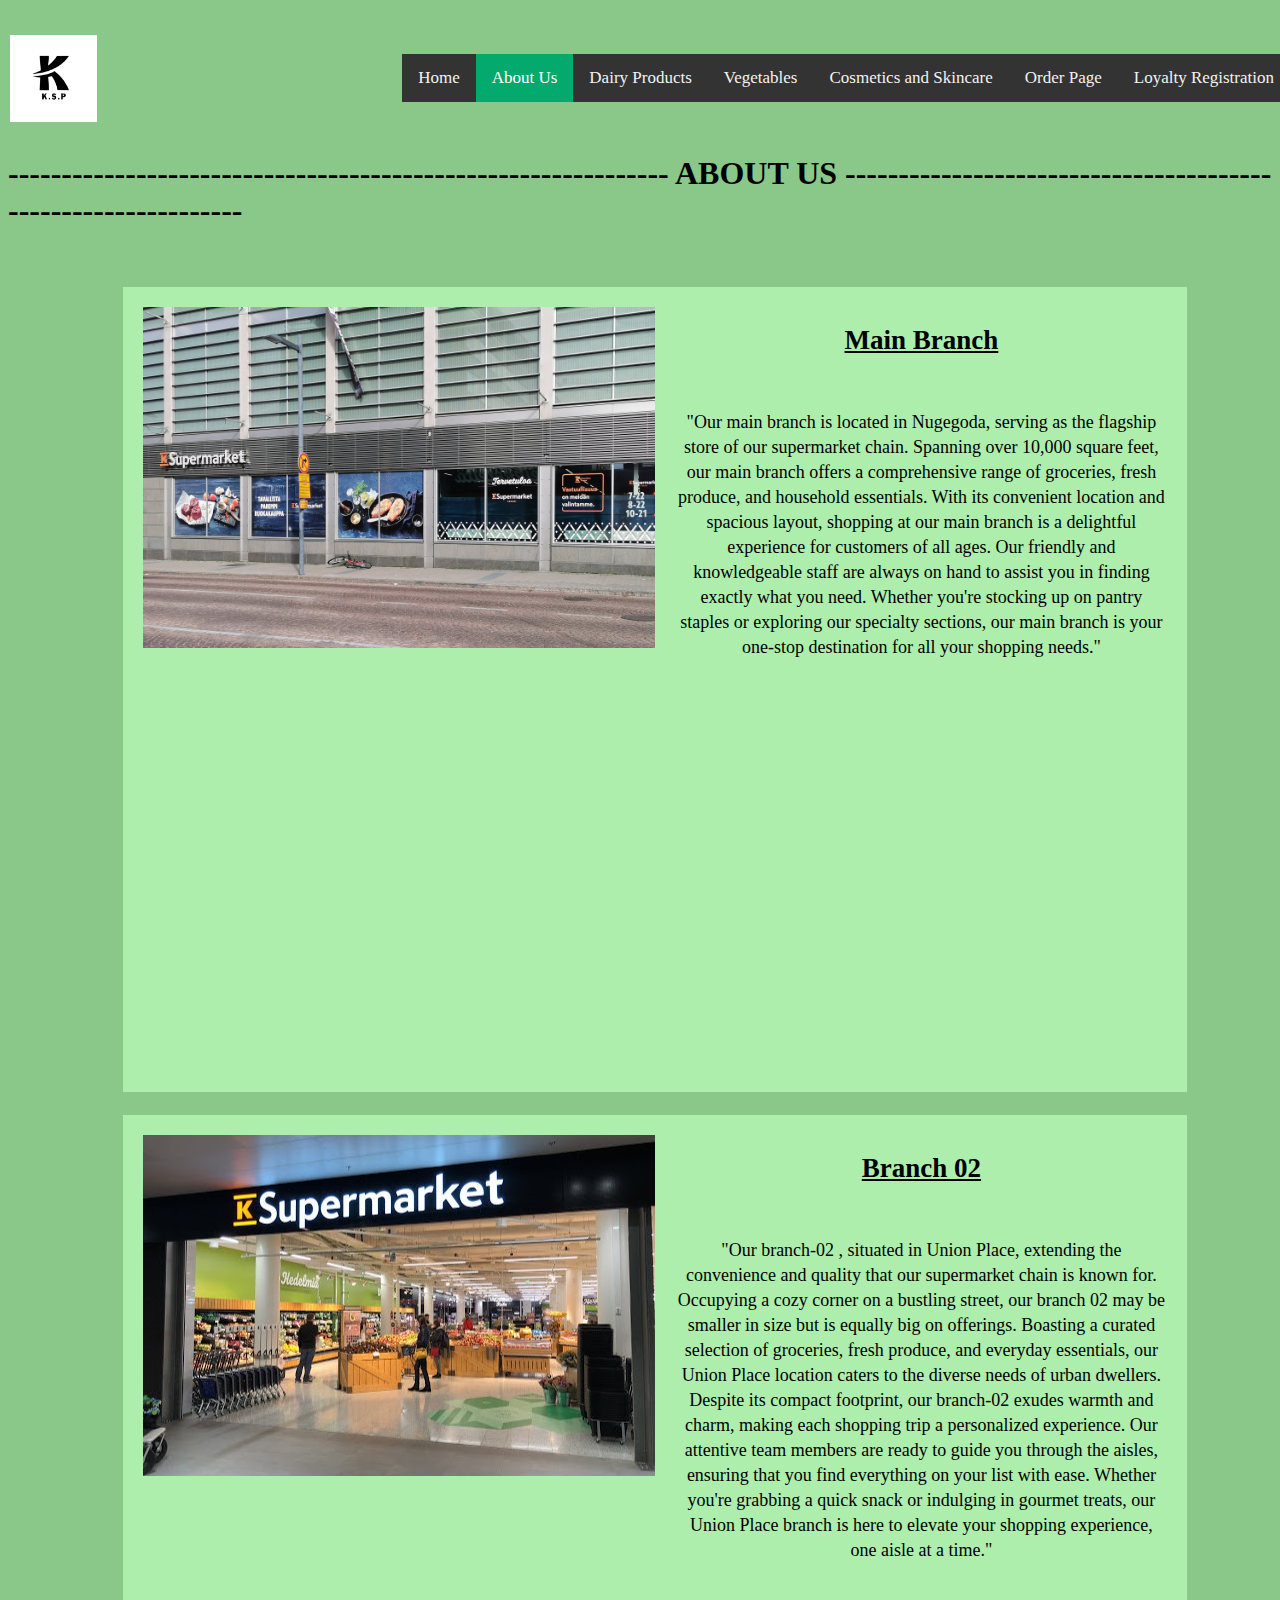
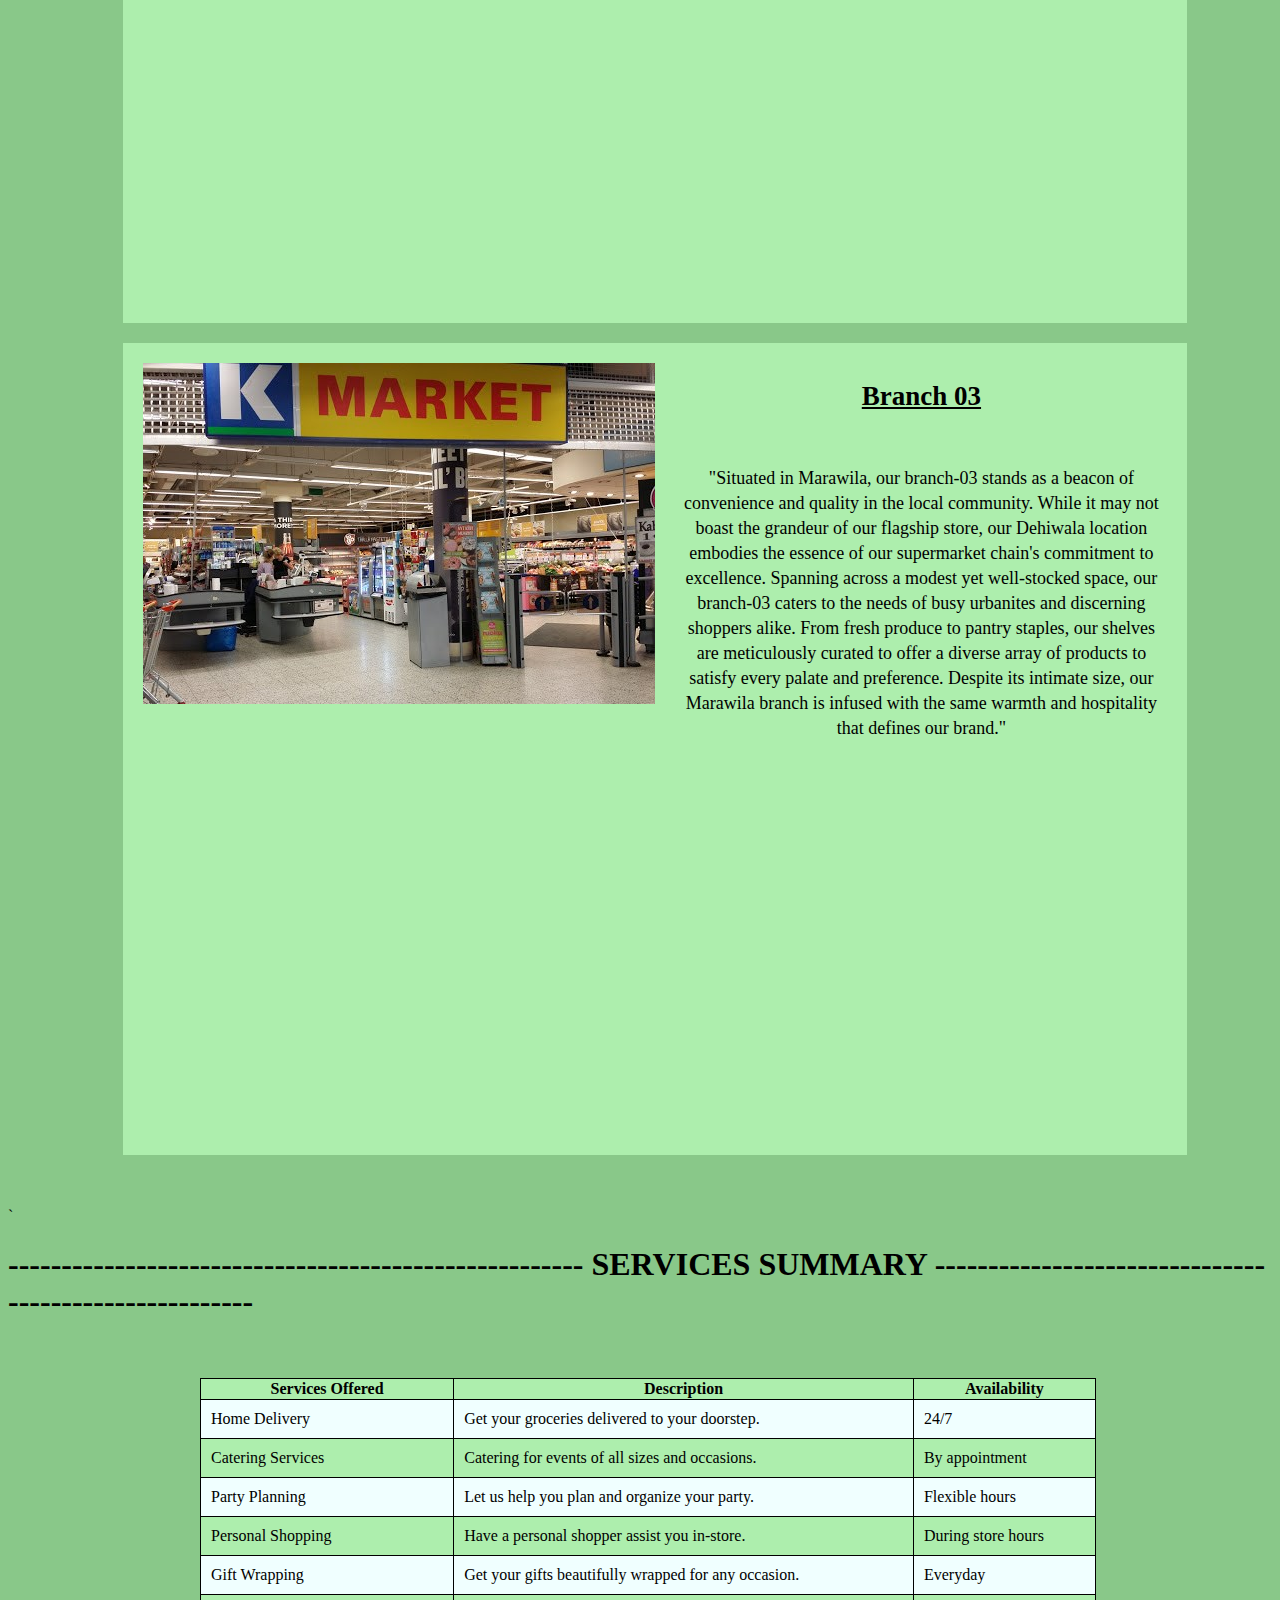
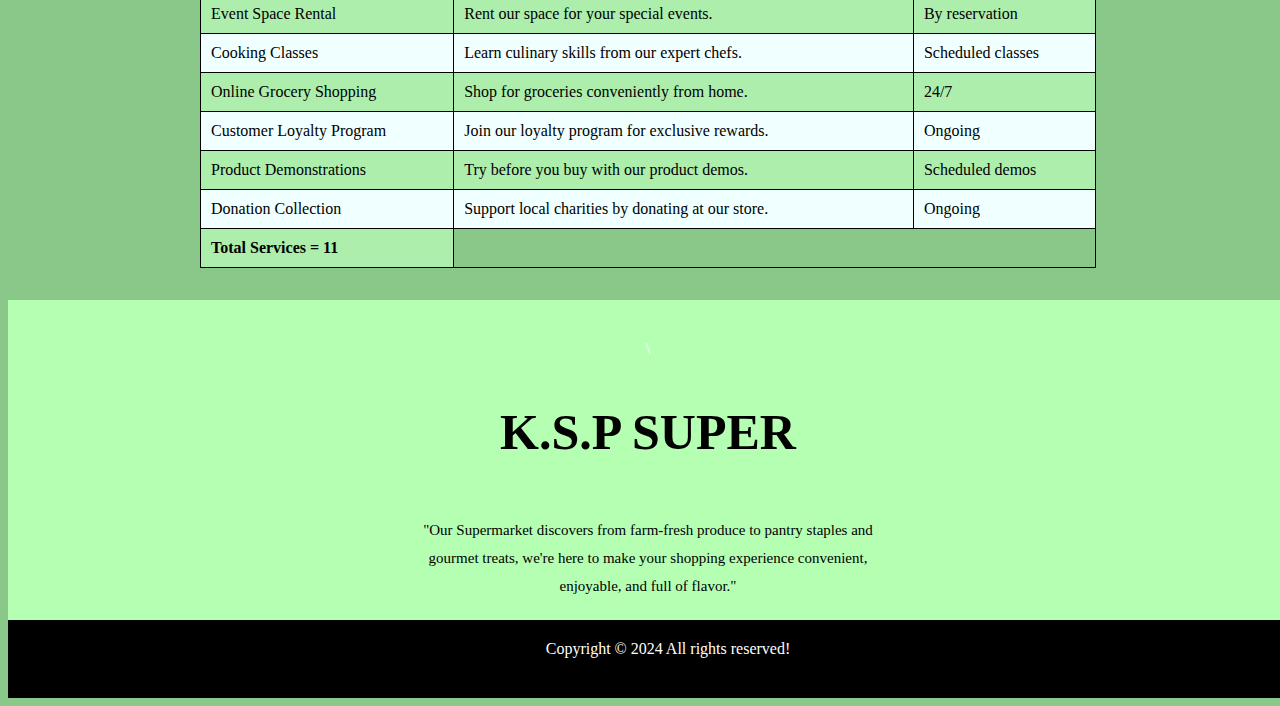
<file: aboutus.html>
<!DOCTYPE html>
    <head>
        <meta charset="UTF-8">
        <meta name="viewport" content="width=device-width, initial-scale=1.0"> <!--This will make the website responsive for different screen sizes-->
        <link rel="stylesheet" href="website.css">
    </head>
   
<body class="fullbody">
    <header id="mainHeader">
        <!--Header Logo (Website Logo) -->
     <a href="homepage.html">  <img src="about us/Website Logo.jpg" alt="Logo" id="logo">  </a>
        <!--Navigation Bar-->
            <nav class="navbar">
                 <div class="topnav" id="myTopnav">
    
                    <a href="homepage.html">Home</a>
                    <a href="aboutus.html" class="active">About Us</a>
                    <a href="diary.html">Dairy Products</a>
                    <a href="vegetables.html">Vegetables</a>
                    <a href="cosmetics.html">Cosmetics and Skincare</a>
                    <a href="order.html">Order Page</a>
                    <a href="regpage.html">Loyalty Registration</a>
                    
                </div>
            </nav>
    </header>

    <!--About us heading-->
    <br><br><br><br><br><br><br>
    <h1><b>-------------------------------------------------------------- ABOUT US -------------------------------------------------------------- </b></h1>
    <br><br>

    <!--Main Branch -->
    <section class="mainbranch_body">

        <img class="mainbranch"  src="about us/Main branch.jpg">
        
        <div class="mainbranch_text">
        <h1 class="mainbranch-topic"><u><center> Main Branch </center> </u></h1><br>
        <p class="mainbranch-para">"Our main branch is located in Nugegoda, serving as the flagship store of our supermarket chain. Spanning over 10,000 square feet, our main branch offers a comprehensive range of groceries, fresh produce, and household essentials. With its convenient location and spacious layout, shopping at our main branch is a delightful experience for customers of all ages. Our friendly and knowledgeable staff are always on hand to assist you in finding exactly what you need. Whether you're stocking up on pantry staples or exploring our specialty sections, our main branch is your one-stop destination for all your shopping needs."
        </p>
        </div>

        <br><br><br><br><br>
   
        <!--Map of Main branch-->
        <iframe src="https://www.google.com/maps/embed?pb=!1m18!1m12!1m3!1d15844.530177902754!2d79.87204098715816!3d6.874718499999998!2m3!1f0!2f0!3f0!3m2!1i1024!2i768!4f13.1!3m3!1m2!1s0x3ae25b00551a917b%3A0x7dcf3887c99cf46f!2sKeells%20-%20Nugegoda!5e0!3m2!1sen!2slk!4v1714286882186!5m2!1sen!2slk"
         width="100%" height="300" style="border:0;" allowfullscreen="" loading="lazy" referrerpolicy="no-referrer-when-downgrade">
        </iframe>

    </section>

    <br><br><br><br><br><br><br><br><br><br><br><br><br><br><br><br><br><br><br><br><br>
    <br><br><br><br><br><br><br><br><br><br><br><br><br><br><br><br><br><br><br><br><br>
    <br><br><br><br>
    
    <!--Branch 02 -->
    <section class="branch2_body">

        <img class="branch2"  src="about us/Branch 02.jpg">
        
        <div class="branch2_text">
        <h1 class="branch2-topic"><u><center> Branch 02 </center> </u></h1><br>
        <p class="branch2-para">"Our branch-02 , situated in Union Place, extending the convenience and quality that our supermarket chain is known for. Occupying a cozy corner on a bustling street, our branch 02 may be smaller in size but is equally big on offerings. Boasting a curated selection of groceries, fresh produce, and everyday essentials, our Union Place location caters to the diverse needs of urban dwellers. Despite its compact footprint, our branch-02 exudes warmth and charm, making each shopping trip a personalized experience. Our attentive team members are ready to guide you through the aisles, ensuring that you find everything on your list with ease. Whether you're grabbing a quick snack or indulging in gourmet treats, our Union Place branch is here to elevate your shopping experience, one aisle at a time."
        </p>
        </div>
        
        <br>

        <!--Map of branch 02-->
        <iframe src="https://www.google.com/maps/embed?pb=!1m18!1m12!1m3!1d3960.7394469098244!2d79.85125337735724!3d6.921719300584609!2m3!1f0!2f0!3f0!3m2!1i1024!2i768!4f13.1!3m3!1m2!1s0x3ae25914f3016b61%3A0xce8b8eeadb41b37f!2sKeells%20-%20Union%20Place!5e0!3m2!1sen!2slk!4v1714288440961!5m2!1sen!2slk"
         width="100%" height="300" style="border:0;" allowfullscreen="" loading="lazy" referrerpolicy="no-referrer-when-downgrade">
        </iframe>

    </section>

    <br><br><br><br><br><br><br><br><br><br><br><br><br><br><br><br><br><br><br><br><br>
    <br><br><br><br><br><br><br><br><br><br><br><br><br><br><br><br><br><br><br><br><br>
    <br><br><br><br>
    

    <!--Branch 03 -->
    <section class="branch2_body">

        <img class="branch2"  src="about us/Branch 03.jpg">
        
        <div class="branch2_text">
        <h1 class="branch2-topic"><u><center> Branch 03 </center> </u></h1><br>
        <p class="branch2-para">"Situated in Marawila, our branch-03 stands as a beacon of convenience and quality in the local community. While it may not boast the grandeur of our flagship store, our Dehiwala location embodies the essence of our supermarket chain's commitment to excellence. Spanning across a modest yet well-stocked space, our branch-03 caters to the needs of busy urbanites and discerning shoppers alike. From fresh produce to pantry staples, our shelves are meticulously curated to offer a diverse array of products to satisfy every palate and preference. Despite its intimate size, our Marawila branch is infused with the same warmth and hospitality that defines our brand."
        </p>
        </div>
        
        <br><br><br><br>

        <!--Map of branch 03-->
        <iframe src="https://www.google.com/maps/embed?pb=!1m18!1m12!1m3!1d3956.458313171135!2d79.8284726747375!3d7.414420412170052!2m3!1f0!2f0!3f0!3m2!1i1024!2i768!4f13.1!3m3!1m2!1s0x3ae2c5b77882c8a3%3A0x34364b71c5182943!2sKeells%20-%20Marawila!5e0!3m2!1sen!2slk!4v1714289702189!5m2!1sen!2slk"
         width="100%" height="300" style="border:0;" allowfullscreen="" loading="lazy" referrerpolicy="no-referrer-when-downgrade">
        </iframe>

    </section>


    <!--Summary HEADING-->
    <br><br><br><br><br><br><br><br><br><br><br><br><br><br><br><br><br><br><br><br><br>
    <br><br><br><br><br><br><br><br><br><br><br><br><br><br><br><br><br><br><br><br><br>
    <br><br><br><br><br><br>`
    <h1><b>------------------------------------------------------ SERVICES SUMMARY ------------------------------------------------------ </b></h1>
    <br><br>

    <!--Summary table-->
    <section>

        <table class="summary-table">

            <tr class="first-table">
                <th><center>Services Offered</center></th>
                <th><center>Description</center></th>
                <th><center>Availability</center></th>

            </tr>

            <tr class="second-table">
                <td>Home Delivery</td>
                <td>Get your groceries delivered to your doorstep.</td>
                <td>24/7</td>

            </tr>
            
            <tr class="first-table">
                <td>Catering Services</td>
                <td>Catering for events of all sizes and occasions.</td>
                <td>By appointment</td>

            </tr>

            <tr class="second-table">
                <td>Party Planning</td>
                <td>Let us help you plan and organize your party.</td>
                <td>Flexible hours</td>

            </tr>
            
            <tr class="first-table">
                <td>Personal Shopping</td>
                <td>Have a personal shopper assist you in-store.</td>
                <td>During store hours</td>

            </tr>
            
            <tr class="second-table">
                <td>Gift Wrapping</td>
                <td>Get your gifts beautifully wrapped for any occasion.</td>
                <td>Everyday</td>

            </tr>

            <tr class="first-table">
                <td>Event Space Rental</td>
                <td>Rent our space for your special events.</td>
                <td>By reservation</td>

            </tr>
            
            <tr class="second-table">
                <td>Cooking Classes</td>
                <td>Learn culinary skills from our expert chefs.</td>
                <td>Scheduled classes</td>

            </tr>

            <tr class="first-table">
                <td>Online Grocery Shopping</td>
                <td>Shop for groceries conveniently from home.</td>
                <td>24/7</td>

            </tr>

            <tr class="second-table">
                <td>Customer Loyalty Program</td>
                <td>Join our loyalty program for exclusive rewards.</td>
                <td>Ongoing</td>

            </tr>

            <tr class="first-table">
                <td>Product Demonstrations</td>
                <td>Try before you buy with our product demos.</td>
                <td>Scheduled demos</td>

            </tr>

            <tr class="second-table">
                <td>Donation Collection</td>
                <td>Support local charities by donating at our store.</td>
                <td>Ongoing</td>

            </tr>

            <tfoot class="first-table">
                <td><b> Total Services = 11 </b></td>
            </tfoot>
            

        </table>

    </section>

    <br><br><br><br><br><br><br><br><br><br><br><br><br><br><br><br><br><br>
    <br><br><br><br><br><br><br><br><br><br><br>

</body>

<footer>
    <div class="footer-content">\
        <br>
        <h3><b> K.S.P SUPER </b></h3> 
        <p>
            "Our Supermarket discovers from farm-fresh produce to pantry staples and gourmet treats, we're here to make your shopping experience convenient, enjoyable, and full of flavor."
        </p>

    </div>
    <div class="footer-bottom">
        <p><center>Copyright &copy; 2024 All rights reserved! </center> </p>
    </div>


<!-- 
Image of Main branch :- www.google.com. (n.d.). File:K-Supermarket Saaristonkatu 9 Oulu 20210905.jpg - Wikimedia ... [online] Available at: https://images.app.goo.gl/Ny689dfqrAag2ABK7 [Accessed 28 Apr. 2024]. 
Image of branch 02 :-www.google.com. (n.d.). Best Big Supermarkets Helsinki ※2024 TOP 10※ Supermarket near me. [online] Available at: https://images.app.goo.gl/A1vUDfP8USom2buB6 [Accessed 28 Apr. 2024]. 
Image of branch 03 :-www.google.com. (n.d.). Best Big Supermarkets Helsinki ※2024 TOP 10※ Supermarket near me. [online] Available at: https://images.app.goo.gl/gdgEy63CQbrH1XGs6 [Accessed 28 Apr. 2024].
-->

</footer>
</file>
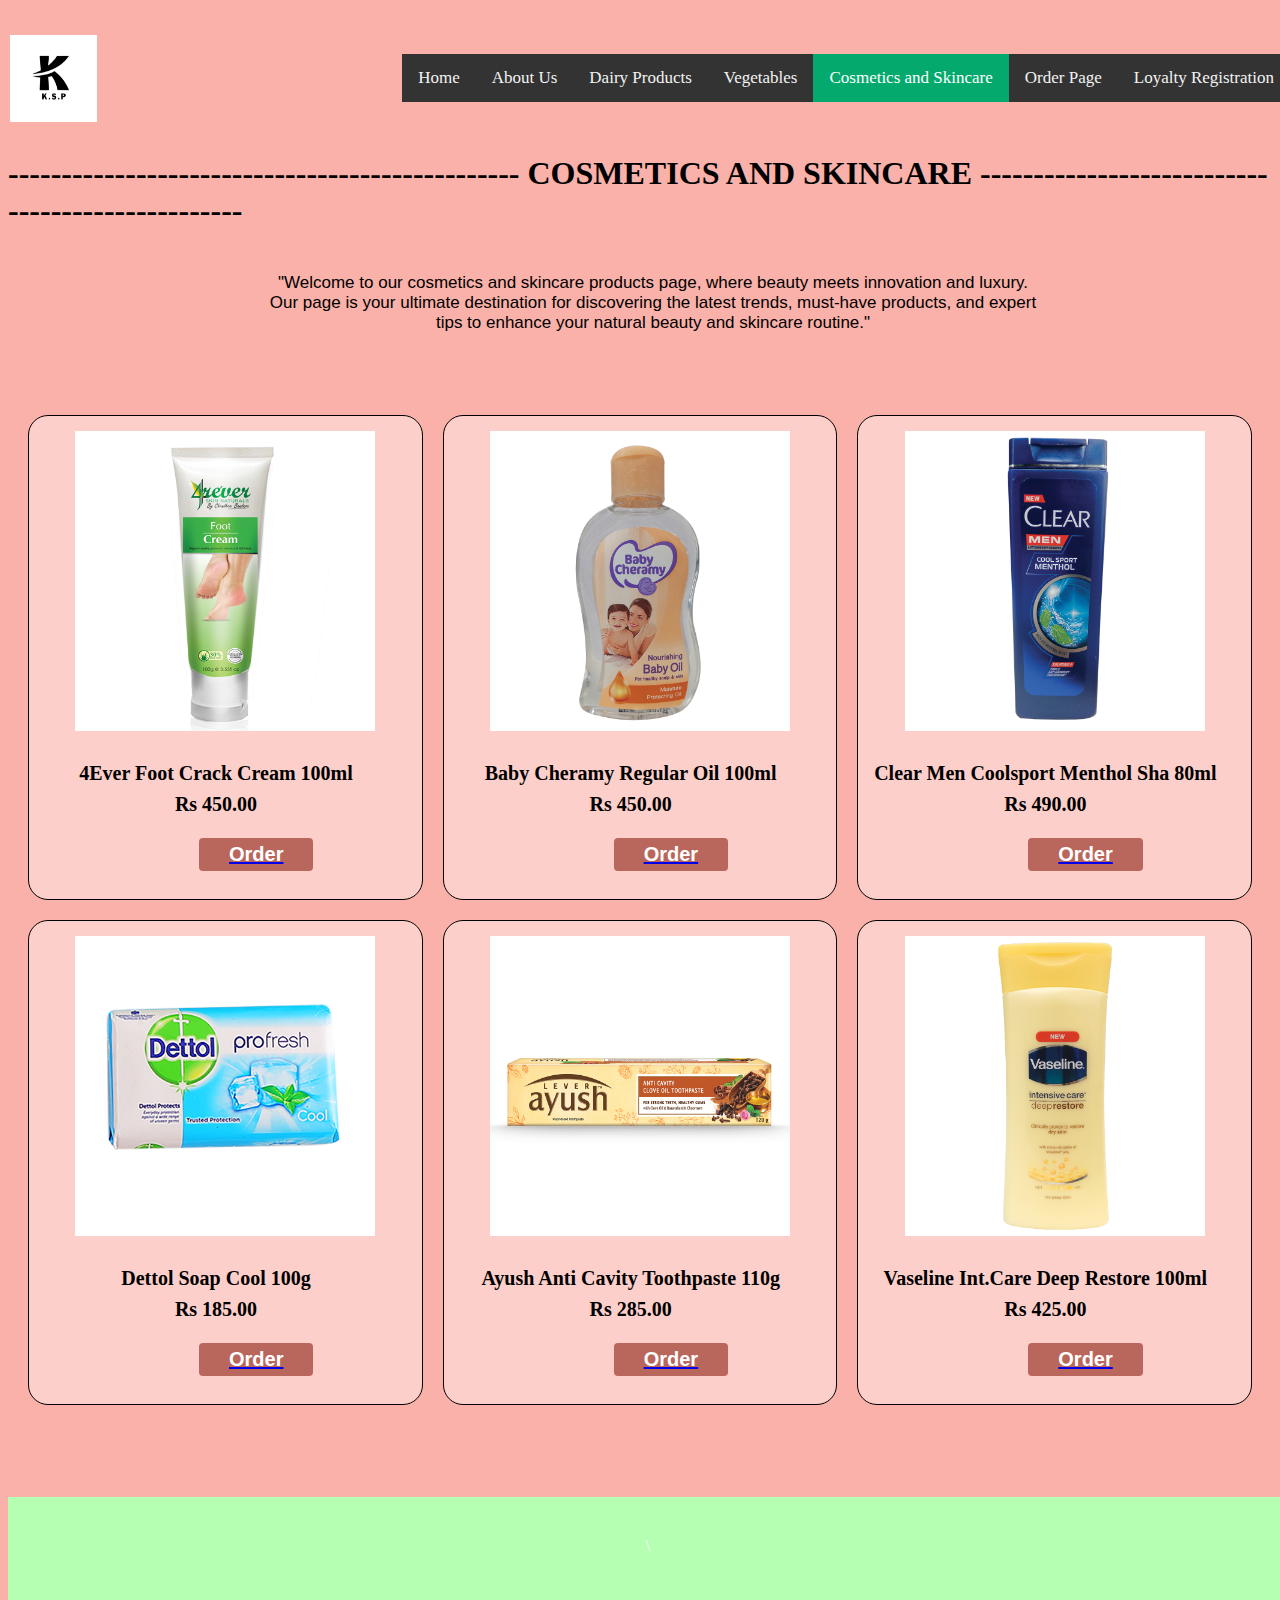
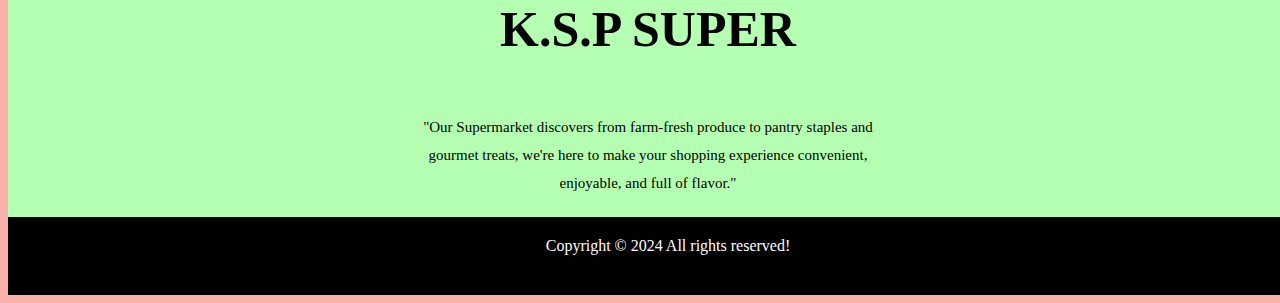
<file: cosmetics.html>
<!DOCTYPE html>
    <head>
        <meta charset="UTF-8">
        <meta name="viewport" content="width=device-width, initial-scale=1.0"> <!--This will make the website responsive for different screen sizes-->
        <link rel="stylesheet" href="website.css">
    </head>
   
<body class="cosmetics-body">
    <header id="mainHeader">
        <!--Header Logo (Website Logo) -->
        <a href="homepage.html"> <img src="Cosmetics and skincare/Website Logo.jpg" alt="Logo" id="logo"> </a>
    
        <!--Navigation Bar-->
            <nav class="navbar">
                 <div class="topnav" id="myTopnav">
    
                    <a href="homepage.html">Home</a>
                    <a href="aboutus.html">About Us</a>
                    <a href="diary.html">Dairy Products</a>
                    <a href="vegetables.html">Vegetables</a>
                    <a href="cosmetics.html" class="active">Cosmetics and Skincare</a>
                    <a href="order.html">Order Page</a>
                    <a href="regpage.html">Loyalty Registration</a>
                    
                </div>
            </nav>
    </header>

       <!-- cosmetics heading-->
       <br><br><br><br><br><br><br>
       <h1><b>------------------------------------------------ COSMETICS AND SKINCARE  ------------------------------------------------- </b></h1>
       
       <!--Brief Intro-->
       <section class="vege-para">
           <p> "Welcome to our cosmetics and skincare products page, where beauty meets innovation and luxury. Our page is your ultimate destination for discovering the latest trends, must-have products, and expert tips to enhance your natural beauty and skincare routine."
       
           </p> </section>
           <br><br><br><br><br><br><br><br>

        <!-- Products arrange via table -->
        <table class="cos-product-table">

            <tr class="cos-product-table-row"> 

                <td class="cos-product-table-data">
                    <img src="Cosmetics and skincare/4Ever Foot Crack Cream 100ml.jpg" class="cosmetics-image">
                    <br><br>
                    <h4 class="cos-h4"> 4Ever Foot Crack Cream 100ml</h4>
                    <h4 class="cos-h4"> Rs 450.00</h4>

                    <br>
                    <!-- Order Now Button -->
                    <a href="order.html"><button class="order-button3"><b>Order</b></button></a>
                    <br>
                </td>

                <td class="cos-product-table-data">
                    <img src="Cosmetics and skincare/Baby Cheramy Regular Oil 100ml.jpg" class="cosmetics-image">
                    <br><br>
                    <h4 class="cos-h4"> Baby Cheramy Regular Oil 100ml</h4>
                    <h4 class="cos-h4"> Rs 450.00</h4>
                    <br>
                    <!-- Order Now Button -->
                    <a href="order.html"><button class="order-button3"><b>Order</b></button></a>
                    <br>
                </td>

                <td class="cos-product-table-data">
                    <img src="Cosmetics and skincare/shampoo.jpg" class="cosmetics-image">
                    <br><br>
                    <h4 class="cos-h4"> Clear Men Coolsport Menthol Sha 80ml</h4>
                    <h4 class="cos-h4"> Rs 490.00</h4>
                    <br>
                    <!-- Order Now Button -->
                    <a href="order.html"><button class="order-button3"><b>Order</b></button></a>
                    <br>
                </td>

            </tr>

            <tr class="cos-product-table-row"> 

                <td class="cos-product-table-data">
                    <img src="Cosmetics and skincare/soap.jpg" class="cosmetics-image">
                    <br><br>
                    <h4 class="cos-h4"> Dettol Soap Cool 100g</h4>
                    <h4 class="cos-h4"> Rs 185.00</h4>
                    <br>
                    <!-- Order Now Button -->
                    <a href="order.html"><button class="order-button3"><b>Order</b></button></a>
                    <br>
                </td>

                <td class="cos-product-table-data">
                    <img src="Cosmetics and skincare/toothpaste.jpg" class="cosmetics-image">
                    <br><br>
                    <h4 class="cos-h4"> Ayush Anti Cavity Toothpaste 110g</h4>
                    <h4 class="cos-h4"> Rs 285.00</h4>
                    <br>
                    <!-- Order Now Button -->
                    <a href="order.html"><button class="order-button3"><b>Order</b></button></a>
                    <br>
                </td>

                <td class="cos-product-table-data">
                    <img src="Cosmetics and skincare/vaseline.jpg" class="cosmetics-image">
                    <br><br>
                    <h4 class="cos-h4"> Vaseline Int.Care Deep Restore 100ml</h4>
                    <h4 class="cos-h4"> Rs 425.00</h4>
                    <br>
                    <!-- Order Now Button -->
                    <a href="order.html"><button class="order-button3"><b>Order</b></button></a>
                    <br>
                </td>

            </tr>

        </table>

        <br><br><br><br>
</body>


<footer>
    <div class="footer-content">\
        <br>
        <h3><b> K.S.P SUPER </b></h3> 
        <p>
            "Our Supermarket discovers from farm-fresh produce to pantry staples and gourmet treats, we're here to make your shopping experience convenient, enjoyable, and full of flavor."
        </p>

    </div>
    <div class="footer-bottom">
        <p><center>Copyright &copy; 2024 All rights reserved! </center> </p>
    </div>

    <!-- 
    Dettol soap img - Windows.net. (2019). Available at: https://essstr.blob.core.windows.net/essimg/ItemAsset/Pic8117.jpg [Accessed 15 May 2024].
    Toothpaste img - Windows.net. (2024). Available at: https://essstr.blob.core.windows.net/essimg/ItemAsset/Pic122081_20240117144556.jpg [Accessed 15 May 2024].
    Shampoo img - Windows.net. (2019). Available at: https://essstr.blob.core.windows.net/essimg/ItemAsset/Pic101495.jpg [Accessed 15 May 2024].
    Foot Cream img - Windows.net. (2019). Available at: https://essstr.blob.core.windows.net/essimg/ItemAsset/Pic40398.jpg [Accessed 15 May 2024].
    Baby oil img - Windows.net. (2019). Available at: https://essstr.blob.core.windows.net/essimg/ItemAsset/Pic1149.jpg [Accessed 15 May 2024].
    Vaseline cream img - Windows.net. (2019). Available at: https://essstr.blob.core.windows.net/essimg/ItemAsset/Pic100356.jpg [Accessed 15 May 2024]. -->

</footer>
</file>
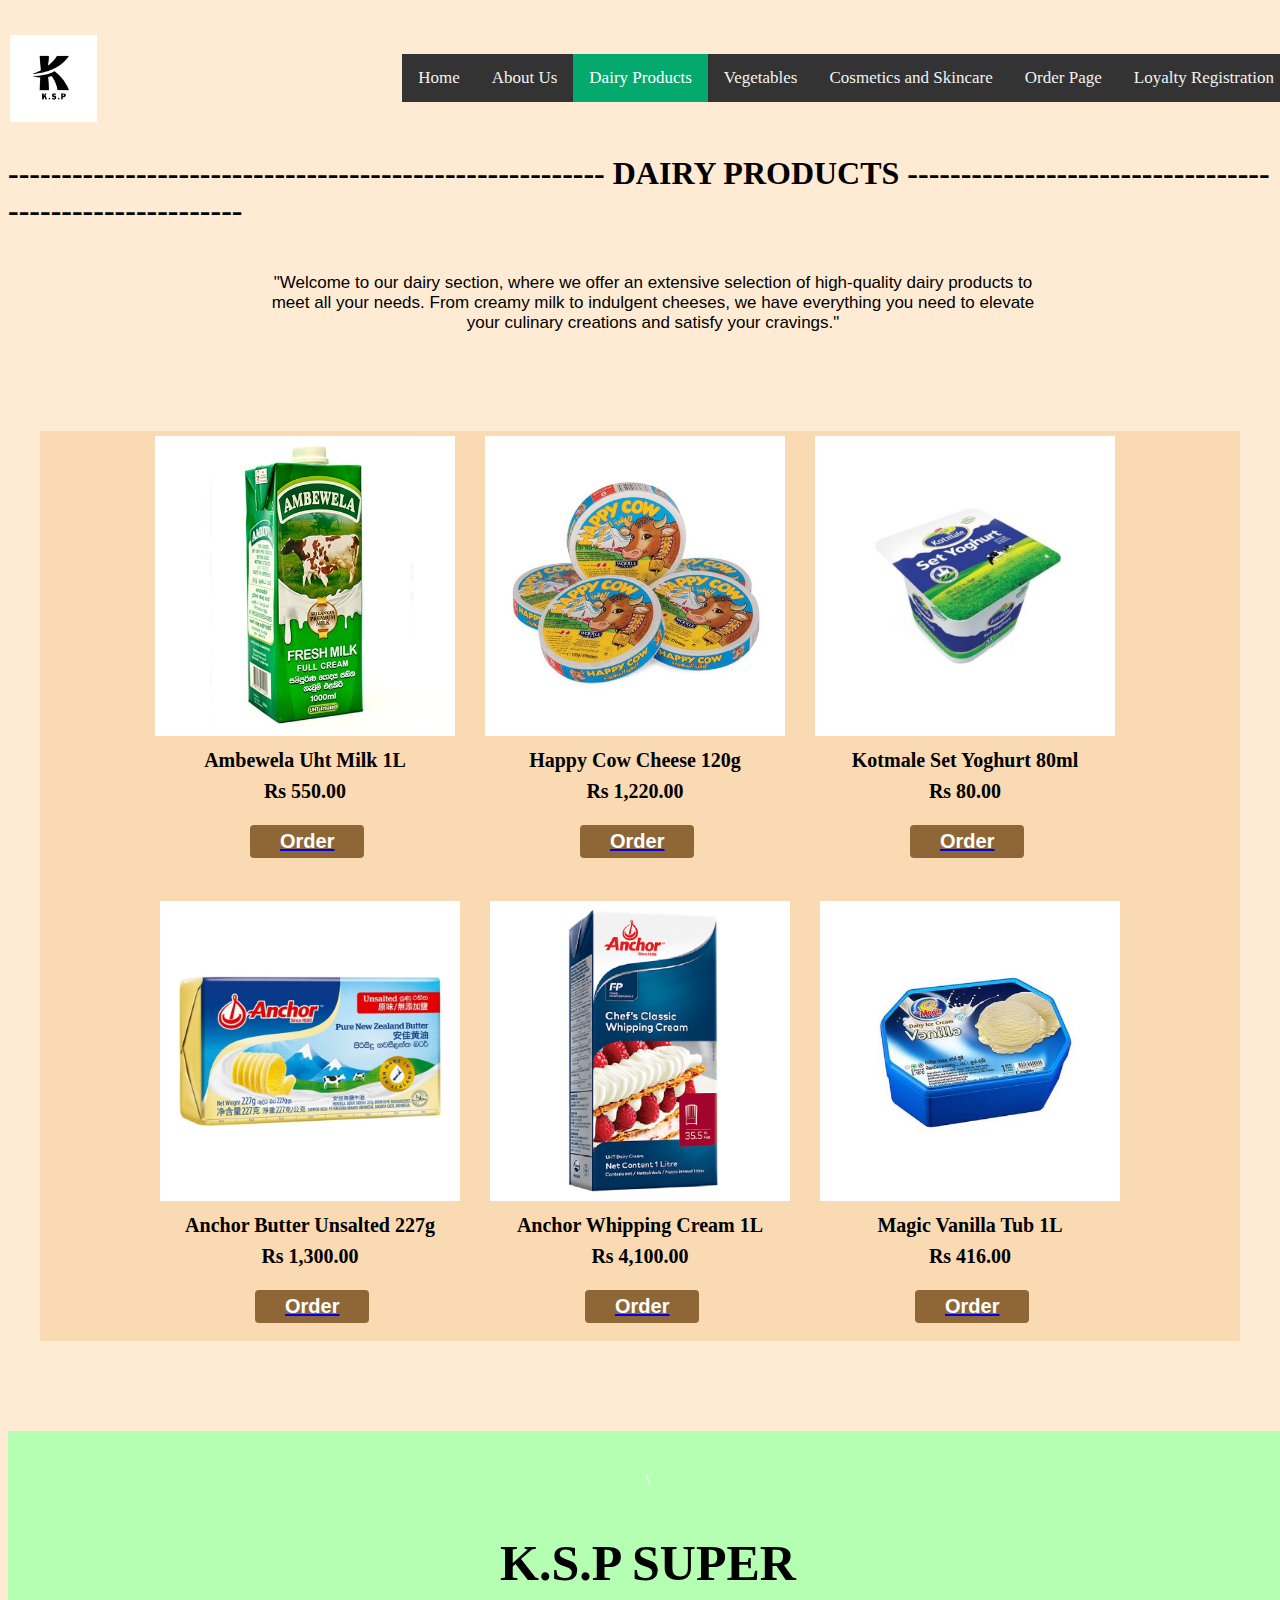
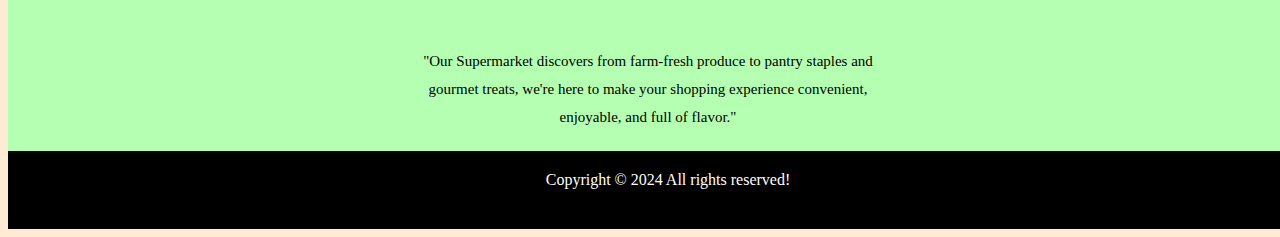
<file: diary.html>
<!DOCTYPE html>
    <head>
        <meta charset="UTF-8">
        <meta name="viewport" content="width=device-width, initial-scale=1.0"> <!--This will make the website responsive for different screen sizes-->
        <link rel="stylesheet" href="website.css">
    </head>
   
<body class="diary-body">
    <header id="mainHeader">
        <!--Header Logo (Website Logo) -->
        <a href="homepage.html"> <img src="Dairy Products/Website Logo.jpg" alt="Logo" id="logo"> </a>
    
        <!--Navigation Bar-->
            <nav class="navbar">
                 <div class="topnav" id="myTopnav">
    
                    <a href="homepage.html">Home</a>
                    <a href="aboutus.html">About Us</a>
                    <a href="diary.html" class="active">Dairy Products</a>
                    <a href="vegetables.html">Vegetables</a>
                    <a href="cosmetics.html">Cosmetics and Skincare</a>
                    <a href="order.html">Order Page</a>
                    <a href="regpage.html">Loyalty Registration</a>
                    
                </div>
            </nav>
    </header>

    <!--dairy products heading-->
    <br><br><br><br><br><br><br>
    <h1><b>-------------------------------------------------------- DAIRY PRODUCTS -------------------------------------------------------- </b></h1>
    

    <!--Brief Intro-->
    <section class="diary-para">
    <p> "Welcome to our dairy section, where we offer an extensive selection of high-quality dairy products to meet all your needs. From creamy milk to indulgent cheeses, we have everything you need to elevate your culinary creations and satisfy your cravings."

    </p> </section>
    <br><br><br><br><br><br><br><br><br><br>
    

    <!--Products Flexbox-->
    <div class="flex-container">

        <div>
            <img class="flex-img" src="Dairy Products/Dairy Product 01 (milk).jpg" alt="" srcset="">
            <h4 class="flex-h4"> Ambewela Uht Milk 1L </h4>
            <h4 class="flex-h4"> Rs 550.00 </h4>
            <br>

            <!-- Order Now Button -->
            <a href="order.html"><button class="order-button"><b>Order</b></button></a>
            <br>

        </div>
        <br> 
        <div>
            <img class="flex-img" src="Dairy Products/Dairy Product 02 (cheese).jpg" alt="" srcset="">
            <h4 class="flex-h4"> Happy Cow Cheese 120g </h4>
            <h4 class="flex-h4"> Rs 1,220.00 </h4>
            <br>

            <!-- Order Now Button -->
            <a href="order.html"><button class="order-button"><b>Order</b></button></a>
            <br>
            
        </div>
        <br>
        <div>
            <img class="flex-img" src="Dairy Products/Dairy Product 03 (yoghurt).jpg" alt="" srcset="">
            <h4 class="flex-h4"> Kotmale Set Yoghurt 80ml </h4>
            <h4 class="flex-h4"> Rs 80.00 </h4>
            <br>

            <!-- Order Now Button -->
            <a href="order.html"><button class="order-button"><b>Order</b></button></a>
            <br>
            
        </div>
        <br>
        <div>
            <img class="flex-img" src="Dairy Products/Dairy Product 04 (butter).jpg" alt="" srcset="">
            <h4 class="flex-h4"> Anchor Butter Unsalted 227g </h4>
            <h4 class="flex-h4"> Rs 1,300.00 </h4>
            <br>

            <!-- Order Now Button -->
            <a href="order.html"><button class="order-button"><b>Order</b></button></a>
            <br>
            
        </div>
        <br>
        <div>
            <img class="flex-img" src="Dairy Products/Dairy Product 05 (whipped cream).jpg" alt="" srcset="">
            <h4 class="flex-h4"> Anchor Whipping Cream 1L </h4>
            <h4 class="flex-h4"> Rs 4,100.00 </h4>
            <br>

            <!-- Order Now Button -->
            <a href="order.html"><button class="order-button"><b>Order</b></button></a>
            <br>
            
        </div>
        <br>
        <div>
             <img class="flex-img" src="Dairy Products/Dairy Product 06 (Ice-cream).jpg" alt="" srcset="">
             <h4 class="flex-h4"> Magic Vanilla Tub 1L </h4>
             <h4 class="flex-h4"> Rs 416.00 </h4>
             <br>

             <!-- Order Now Button -->
            <a href="order.html"><button class="order-button"><b>Order</b></button></a>
            <br>
             
        </div>

    </div>
    <br><br><br><br><br>

</body>

<footer>
    <div class="footer-content">\
        <br>
        <h3><b> K.S.P SUPER </b></h3> 
        <p>
            "Our Supermarket discovers from farm-fresh produce to pantry staples and gourmet treats, we're here to make your shopping experience convenient, enjoyable, and full of flavor."
        </p>

    </div>
    <div class="footer-bottom">
        <p><center>Copyright &copy; 2024 All rights reserved! </center> </p>
    </div>

    <!-- 
    Dairy Product 01 (milk) img - www.google.com. (n.d.). Ambewela Fresh Milk 1000ml ~ Chemist365.lk. [online] Available at: https://images.app.goo.gl/JzL8yC51dpswvbqW8 [Accessed 5 May 2024].
    Dairy Product 02 (cheese) img -www.google.com. (n.d.). UK mini mart - Happy cow cheese wedges in stock Eack pack ... [online] Available at: https://images.app.goo.gl/5fffdxsJ7DKV3xZZA [Accessed 5 May 2024].
    Dairy Product 03 (yoghurt) img - www.google.com. (n.d.). Kotmale Set Yoghurt 80G - Best Price in Sri Lanka | OnlineKade.lk. [online] Available at: https://images.app.goo.gl/THUDbEJSiBaaAVdu7 [Accessed 5 May 2024].
    Dairy Product 04 (butter) img - www.google.com. (n.d.). Anchor Unsalted Butter 227g - Jungle.lk. [online] Available at: https://images.app.goo.gl/C75st5wUvpLj4nH86 [Accessed 5 May 2024].
    Dairy Product 05 (Whipped Cream) img - Jungle.lk. (2024). Available at: https://www.jungle.lk/wp-content/uploads/2022/12/Anchor-Chefs-Classic-Whipping-Cream-1L.jpg [Accessed 5 May 2024].
    Dairy Product 06 (Ice-cream) img - www.google.com. (n.d.). Magic Dairy Icecream Vanilla 1L - Best Price in Sri Lanka ... [online] Available at: https://images.app.goo.gl/ob3XxwDNgfcnVdNCA [Accessed 5 May 2024].
     -->

</footer>
</file>
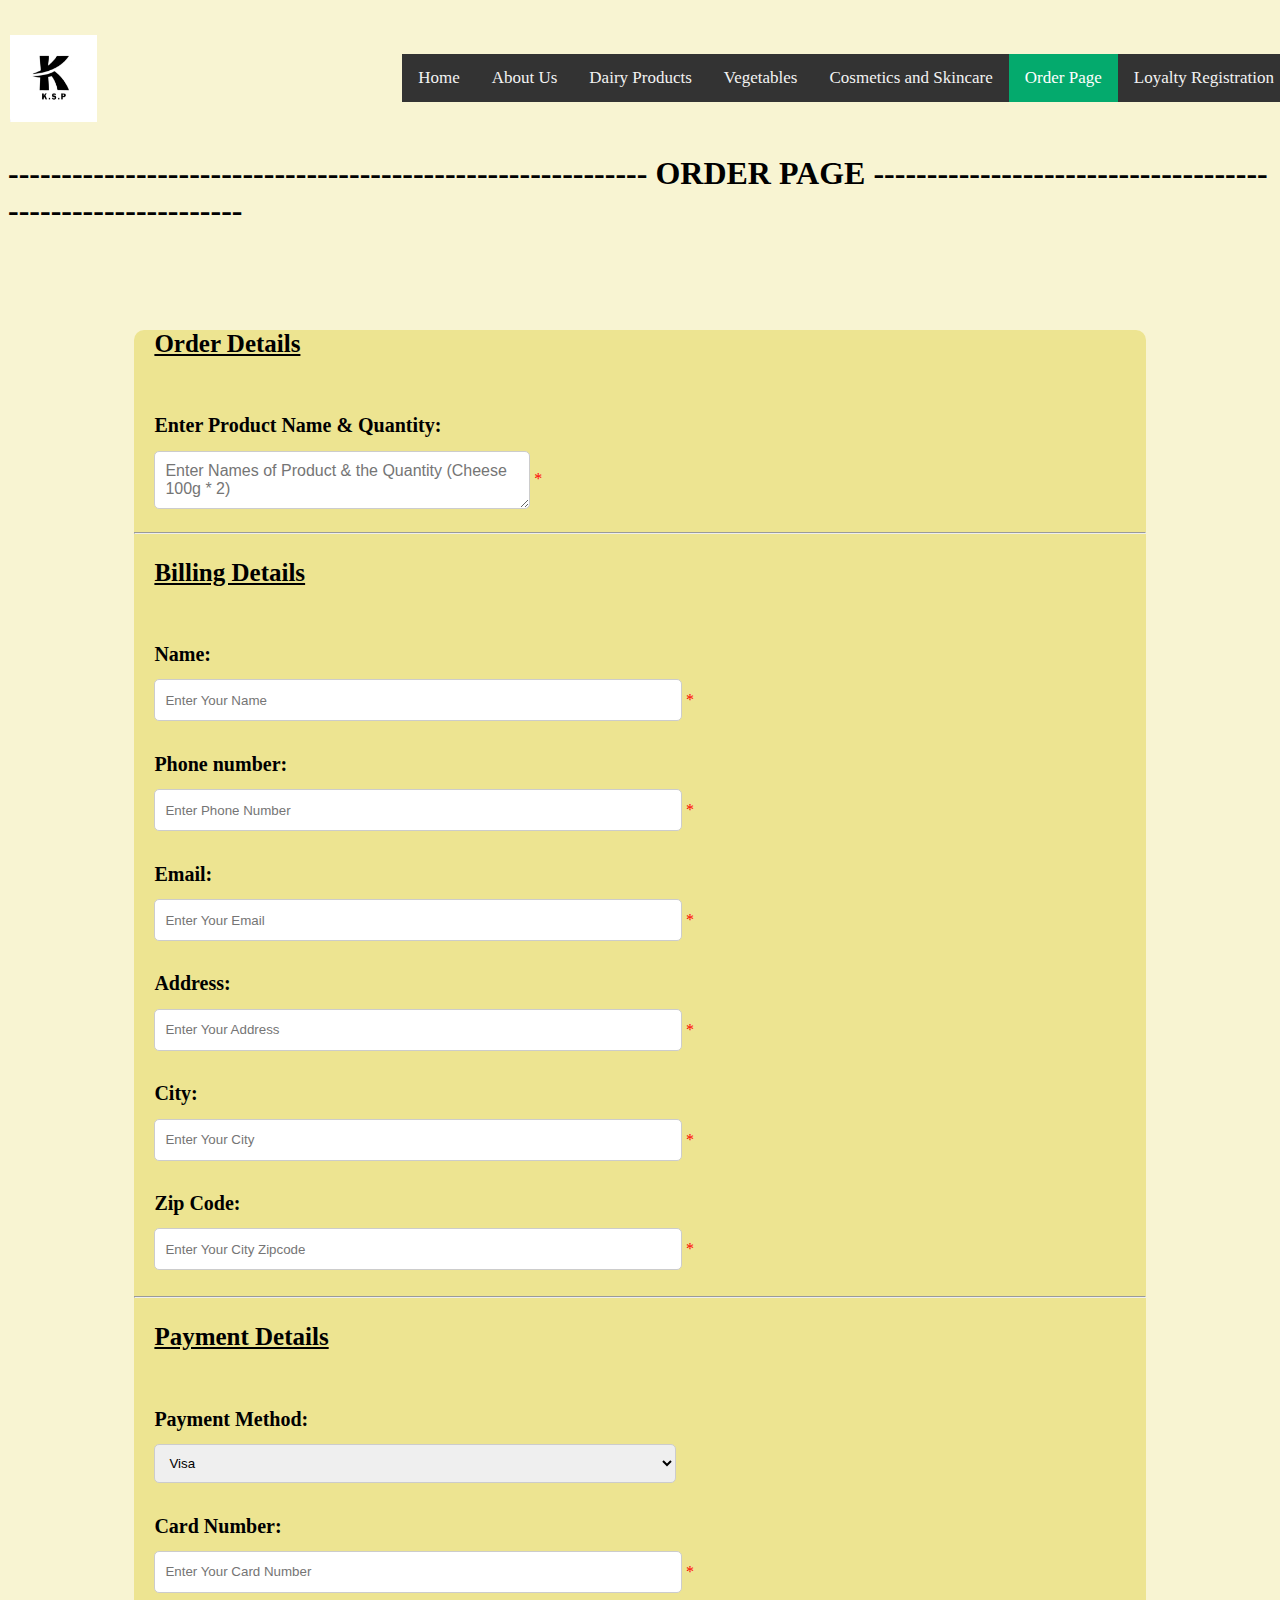
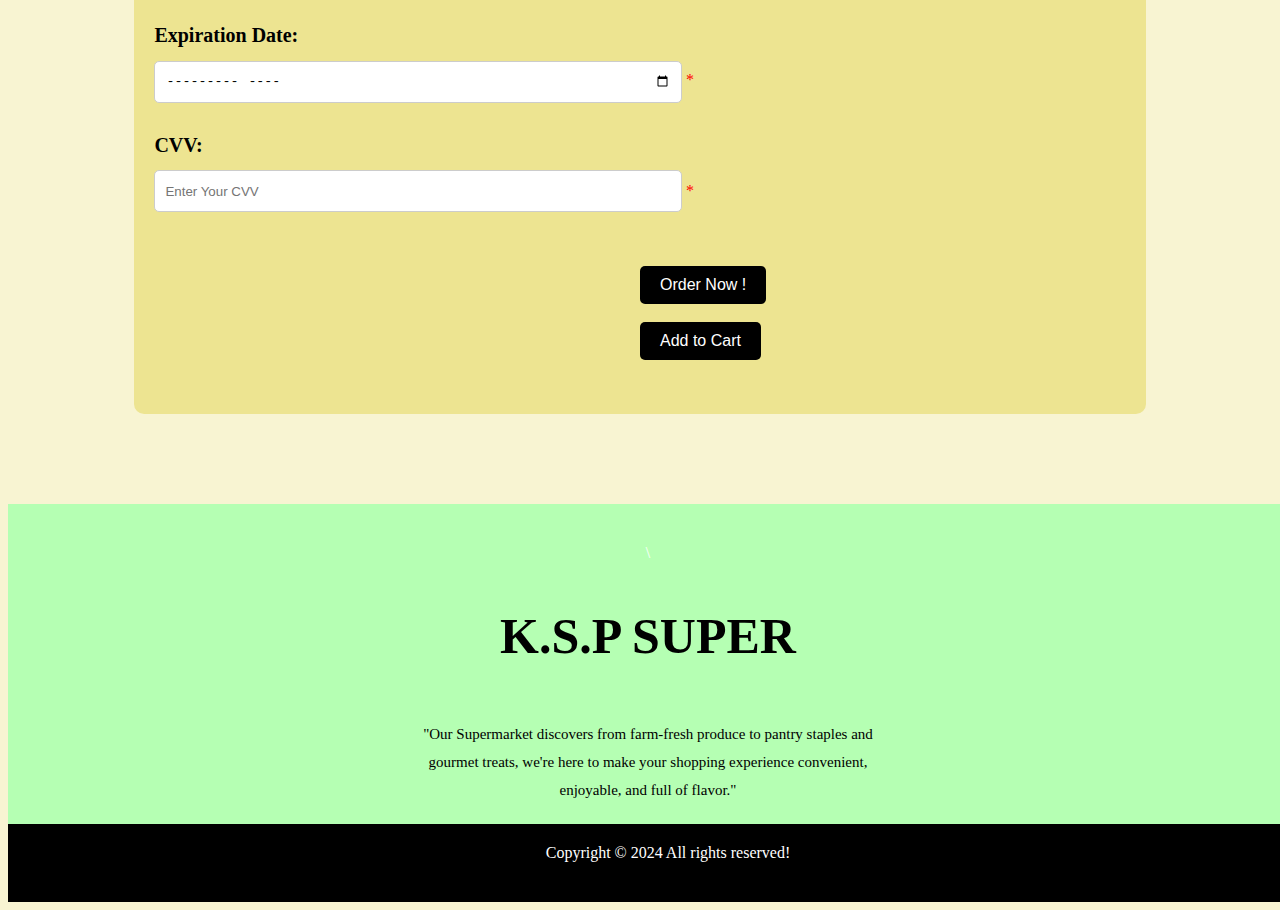
<file: order.html>
<!DOCTYPE html>
    <head>
        <meta charset="UTF-8">
        <meta name="viewport" content="width=device-width, initial-scale=1.0"> <!--This will make the website responsive for different screen sizes-->
        <link rel="stylesheet" href="website.css">
    </head>
   
<body class="order-body">
    <header id="mainHeader">
        <!--Header Logo (Website Logo) -->
        <a href="homepage.html"> <img src="Order Page/Website Logo.jpg" alt="Logo" id="logo"> </a>
    
        <!--Navigation Bar-->
            <nav class="navbar">
                 <div class="topnav" id="myTopnav">
    
                    <a href="homepage.html">Home</a>
                    <a href="aboutus.html">About Us</a>
                    <a href="diary.html">Dairy Products</a>
                    <a href="vegetables.html">Vegetables</a>
                    <a href="cosmetics.html">Cosmetics and Skincare </a>
                    <a href="order.html" class="active">Order Page</a>
                    <a href="regpage.html">Loyalty Registration</a>
                    
                </div>
            </nav>
    </header>

    <!--order page heading-->
    <br><br><br><br><br><br><br>
    <h1><b>------------------------------------------------------------ ORDER PAGE ----------------------------------------------------------- </b></h1>
    

    <!-- Form of Order Page -->

    <br><br><br>

    <section>
        <div class="order-form">   
            <form class="order-form-body">
                <h3 class="order-heading"><u>Order Details</u></h3>
                <br>
                    <h1 class="order-subheading"> Enter Product Name & Quantity: </h1> <textarea name="product-text" required class="textarea product-text" placeholder="Enter Names of Product & the Quantity (Cheese 100g * 2)"></textarea> <span class="star">*</span><br><br>
                <br><hr>
                <h3 class="order-heading"><u>Billing Details</u></h3>
                <br>
                    <h1 class="order-subheading">Name: </h1><input type="text" name="name" required class="name" placeholder="Enter Your Name"> <span class="star">*</span><br><br>      
                    <h1 class="order-subheading">Phone number:</h1> <input type="tel" name="phoneno" minlength="10" maxlength="11" placeholder="Enter Phone Number" required class="phoneno2"><span class="star"> *</span><br><br>
                    <h1 class="order-subheading">Email: </h1><input type="email" name="email" required class="email2" placeholder="Enter Your Email"> <span class="star">*</span><br><br>      
                    <h1 class="order-subheading">Address: </h1><input type="text" name="address" required class="address" placeholder="Enter Your Address"> <span class="star">*</span><br><br>      
                    <h1 class="order-subheading">City:</h1> <input type="text" name="city" required class="city" placeholder="Enter Your City"> <span class="star">*</span><br><br>      
                    <h1 class="order-subheading">Zip Code: </h1><input type="text" name="zip" required class="zipcode" placeholder="Enter Your City Zipcode"> <span class="star">*</span><br>        
                <br><hr>
                <h3 class="order-heading"><u>Payment Details</u></h3>
                <br>
                    <h1 class="order-subheading">Payment Method:</h1> <select  name="payment-method" class="payment">
                        <option value="credit-card">Visa</option>
                        <option value="paypal">Master</option></select><br><br>
                    <h1 class="order-subheading"> Card Number: </h1><input type="text" name="card-number" required class="cardno" placeholder="Enter Your Card Number"> <span class="star">*</span><br><br>      
                    <h1 class="order-subheading"> Expiration Date:</h1> <input type="month" name="expiration-date" minlength="16" maxlength="16" required class="exdate" placeholder="MM / YY"> <span class="star">*</span><br><br>      
                    <h1 class="order-subheading"> CVV: </h1><input type="text" name="cvv" required class="cvv" placeholder="Enter Your CVV"> <span class="star">*</span>
                <br><br><br><br>

                <!-- Order Button -->
                    <button type="submit" class="order-btn">Order Now !</button> 
                    <br><br>
                    <button type="submit" class="order-btn"> Add to Cart </button> 
                <br><br><br><br>

            </form>
        </div>
    </section>

</body>

<br><br><br><br><br>

<footer>
    <div class="footer-content">\
        <br>
        <h3><b> K.S.P SUPER </b></h3> 
        <p>
            "Our Supermarket discovers from farm-fresh produce to pantry staples and gourmet treats, we're here to make your shopping experience convenient, enjoyable, and full of flavor."
        </p>

    </div>
    <div class="footer-bottom">
        <p><center>Copyright &copy; 2024 All rights reserved! </center> </p>
    </div>

</footer>
</file>
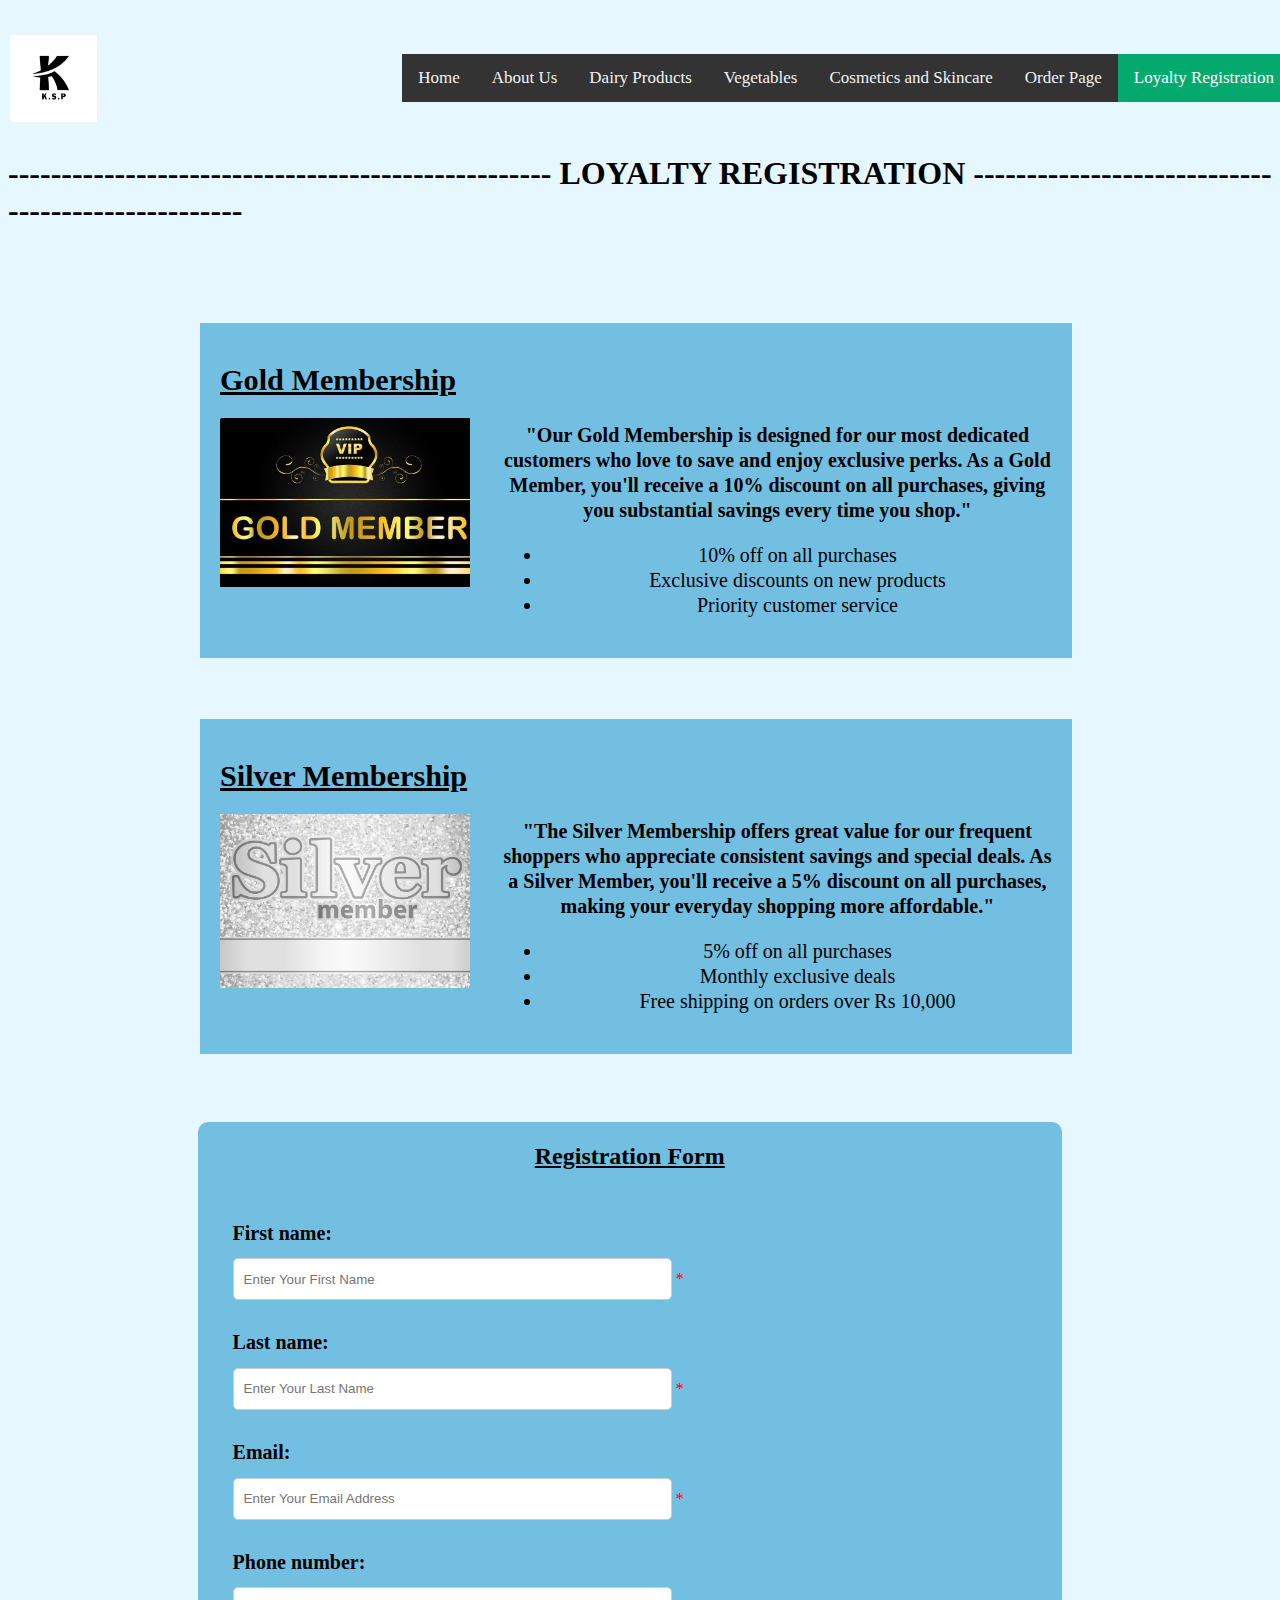
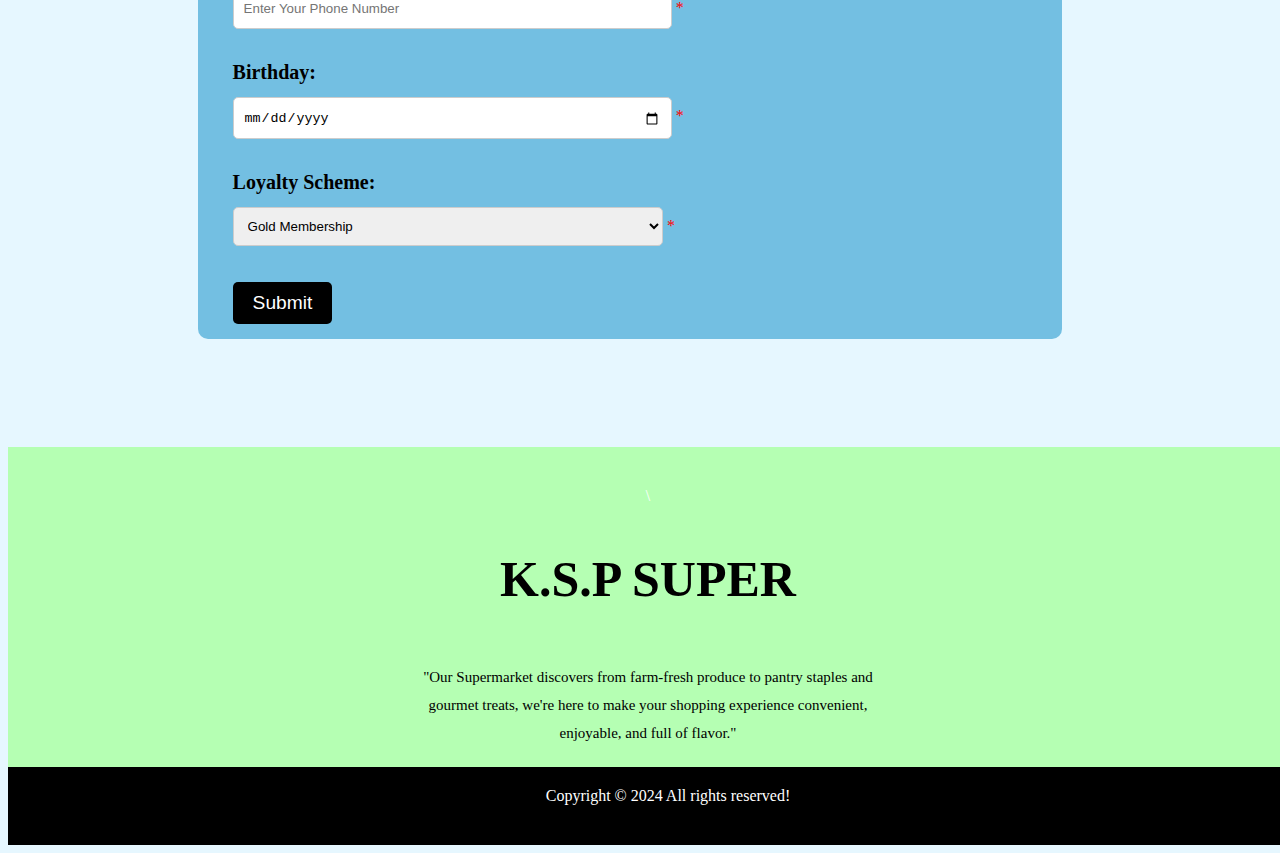
<file: regpage.html>
<!DOCTYPE html>
    <head>
        <meta charset="UTF-8">
        <meta name="viewport" content="width=device-width, initial-scale=1.0"> <!--This will make the website responsive for different screen sizes-->
        <link rel="stylesheet" href="website.css">
    </head>
   
<body class="regpage-body">
    <header id="mainHeader">
        <!--Header Logo (Website Logo) -->
        <a href="homepage.html"> <img src="Order Page/Website Logo.jpg" alt="Logo" id="logo"> </a>
    
        <!--Navigation Bar-->
            <nav class="navbar">
                 <div class="topnav" id="myTopnav">
    
                    <a href="homepage.html">Home</a>
                    <a href="aboutus.html">About Us</a>
                    <a href="diary.html">Dairy Products</a>
                    <a href="vegetables.html">Vegetables</a>
                    <a href="cosmetics.html">Cosmetics and Skincare </a>
                    <a href="order.html">Order Page</a>
                    <a href="regpage.html" class="active">Loyalty Registration</a>
                    
                </div>
            </nav>
    </header>

    <!--reg page heading-->
    <br><br><br><br><br><br><br>
    <h1><b>--------------------------------------------------- LOYALTY REGISTRATION -------------------------------------------------- </b></h1>
    
    <br><br><br><br>
    <!-- Scheme 01-->
    <section class="scheme01_body">
        <h1 class="scheme01-topic"><b><u>Gold Membership</b></u></h1>

        <img class="scheme01"  src="Loyalty Registration page/Gold Membership.jpg">

        
        <div class="scheme01_text">
        <p><b>"Our Gold Membership is designed for our most dedicated customers who love to save and enjoy exclusive perks. As a Gold Member, you'll receive a 10% discount on all purchases, giving you substantial savings every time you shop."
        </p></b>

            <ul>
                <li> 10% off on all purchases</li>
                <li> Exclusive discounts on new products</li>
                <li> Priority customer service</li>
            </ul>

        </div>
    </section>

    <br><br><br><br><br><br><br><br><br><br><br><br><br><br><br><br><br><br><br><br>
    <br><br>

    <!-- Scheme 02-->

    <section class="scheme01_body">
        <h1 class="scheme01-topic"><b><u>Silver Membership</b></u></h1>

        <img class="scheme01"  src="Loyalty Registration page/Silver Membership.jpg">

        
        <div class="scheme01_text">
        <p><b>"The Silver Membership offers great value for our frequent shoppers who appreciate consistent savings and special deals. As a Silver Member, you'll receive a 5% discount on all purchases, making your everyday shopping more affordable."
        </p></b>

            <ul>
                <li> 5% off on all purchases</li>
                <li> Monthly exclusive deals</li>
                <li> Free shipping on orders over Rs 10,000</li>
            </ul>

        </div>
    </section>

    <br><br><br><br><br><br><br><br><br><br><br><br><br><br>
    <br><br><br><br><br><br><br><br>

    <!-- Registration Form -->
    <div class="registrationform">
        <h2 class="head"><u><center>Registration Form</center></u></h2>
        <br>
        <form method="post" class="para">
            <h1 class="order-subheading">First name: </h1><input type="text" name="fname" placeholder="Enter Your First Name" required class="firstname"><span class="star"> *</span><br><br>
            <h1 class="order-subheading">Last name:</h1> <input type="text" name="lname" placeholder="Enter Your Last Name" required class="lastname"><span class="star"> *</span><br><br>
            <h1 class="order-subheading">Email: </h1><input type="email"  name="email" placeholder="Enter Your Email Address" required class="email1"><span class="star"> *</span><br><br>
            <h1 class="order-subheading">Phone number:</h1> <input type="tel" name="phoneno" minlength="10" maxlength="11" placeholder="Enter Your Phone Number" required class="phoneno1"><span class="star"> *</span><br><br>
            <h1 class="order-subheading">Birthday:</h1> <input type="date" name="bday" required class="bday"> <span class="star">*</span><br><br>
            <h1 class="order-subheading">Loyalty Scheme: </h1><select name="loyalty" class="loyaltyscheme"><option value="pointplus">Gold Membership</option><option value="monthlymax">Silver Membership</option></select><span class="star"> *</span>
            <br><br><br>
          <input type="submit" value="Submit" class="submit">
        </form>
      </div>

</body>

<br><br><br><br><br><br>

<footer>
    <div class="footer-content">\
        <br>
        <h3><b> K.S.P SUPER </b></h3> 
        <p>
            "Our Supermarket discovers from farm-fresh produce to pantry staples and gourmet treats, we're here to make your shopping experience convenient, enjoyable, and full of flavor."
        </p>

    </div>
    <div class="footer-bottom">
        <p><center>Copyright &copy; 2024 All rights reserved! </center> </p>
    </div>

    <!-- Gold Membership img - www.google.com. (n.d.). Free Stock Photo of Gold Member Shows Very Important Person And ... [online] Available at: https://images.app.goo.gl/swECSrTDRtsZTXCRA [Accessed 18 May 2024].
    Silver Membership img - www.google.com. (n.d.). Silver member vip card composed from glitters Vector Image. [online] Available at: https://images.app.goo.gl/h7qeaP6RNao1PY7U7 [Accessed 18 May 2024]. -->

</footer>
</file>
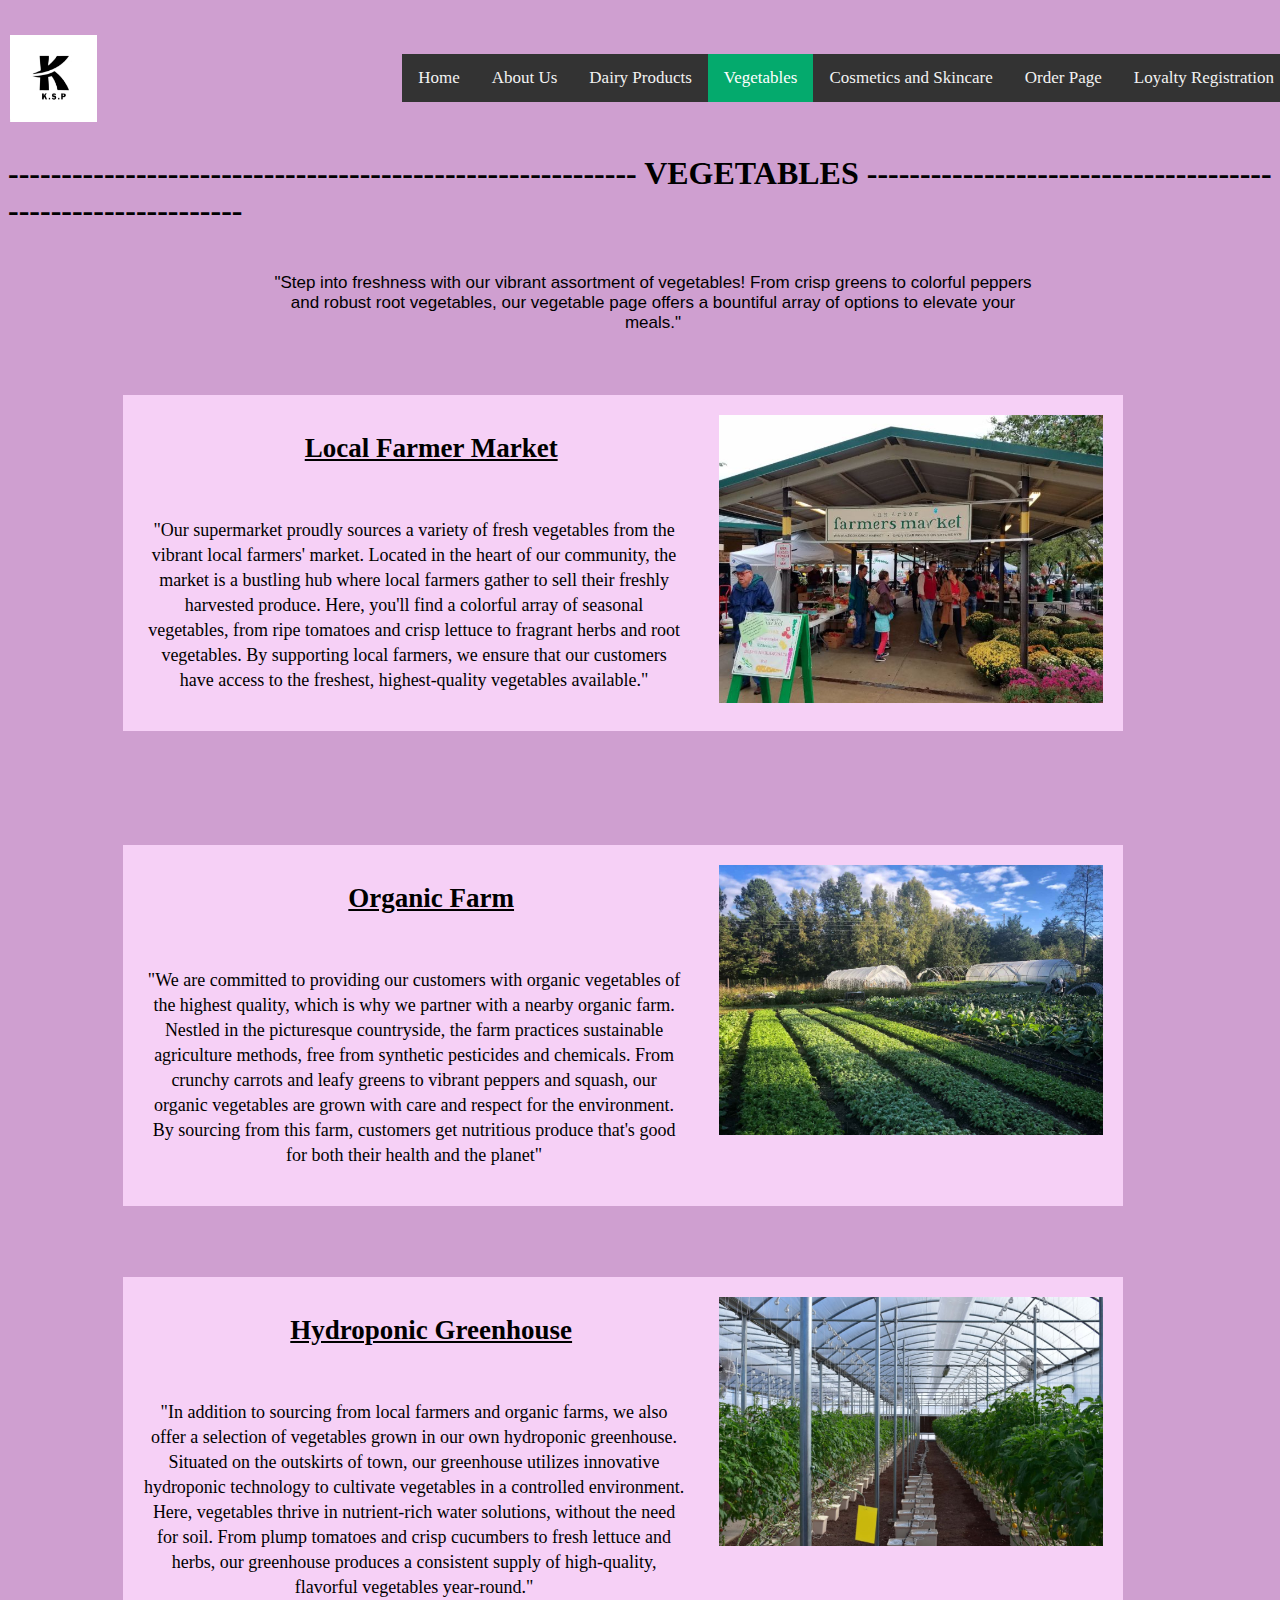
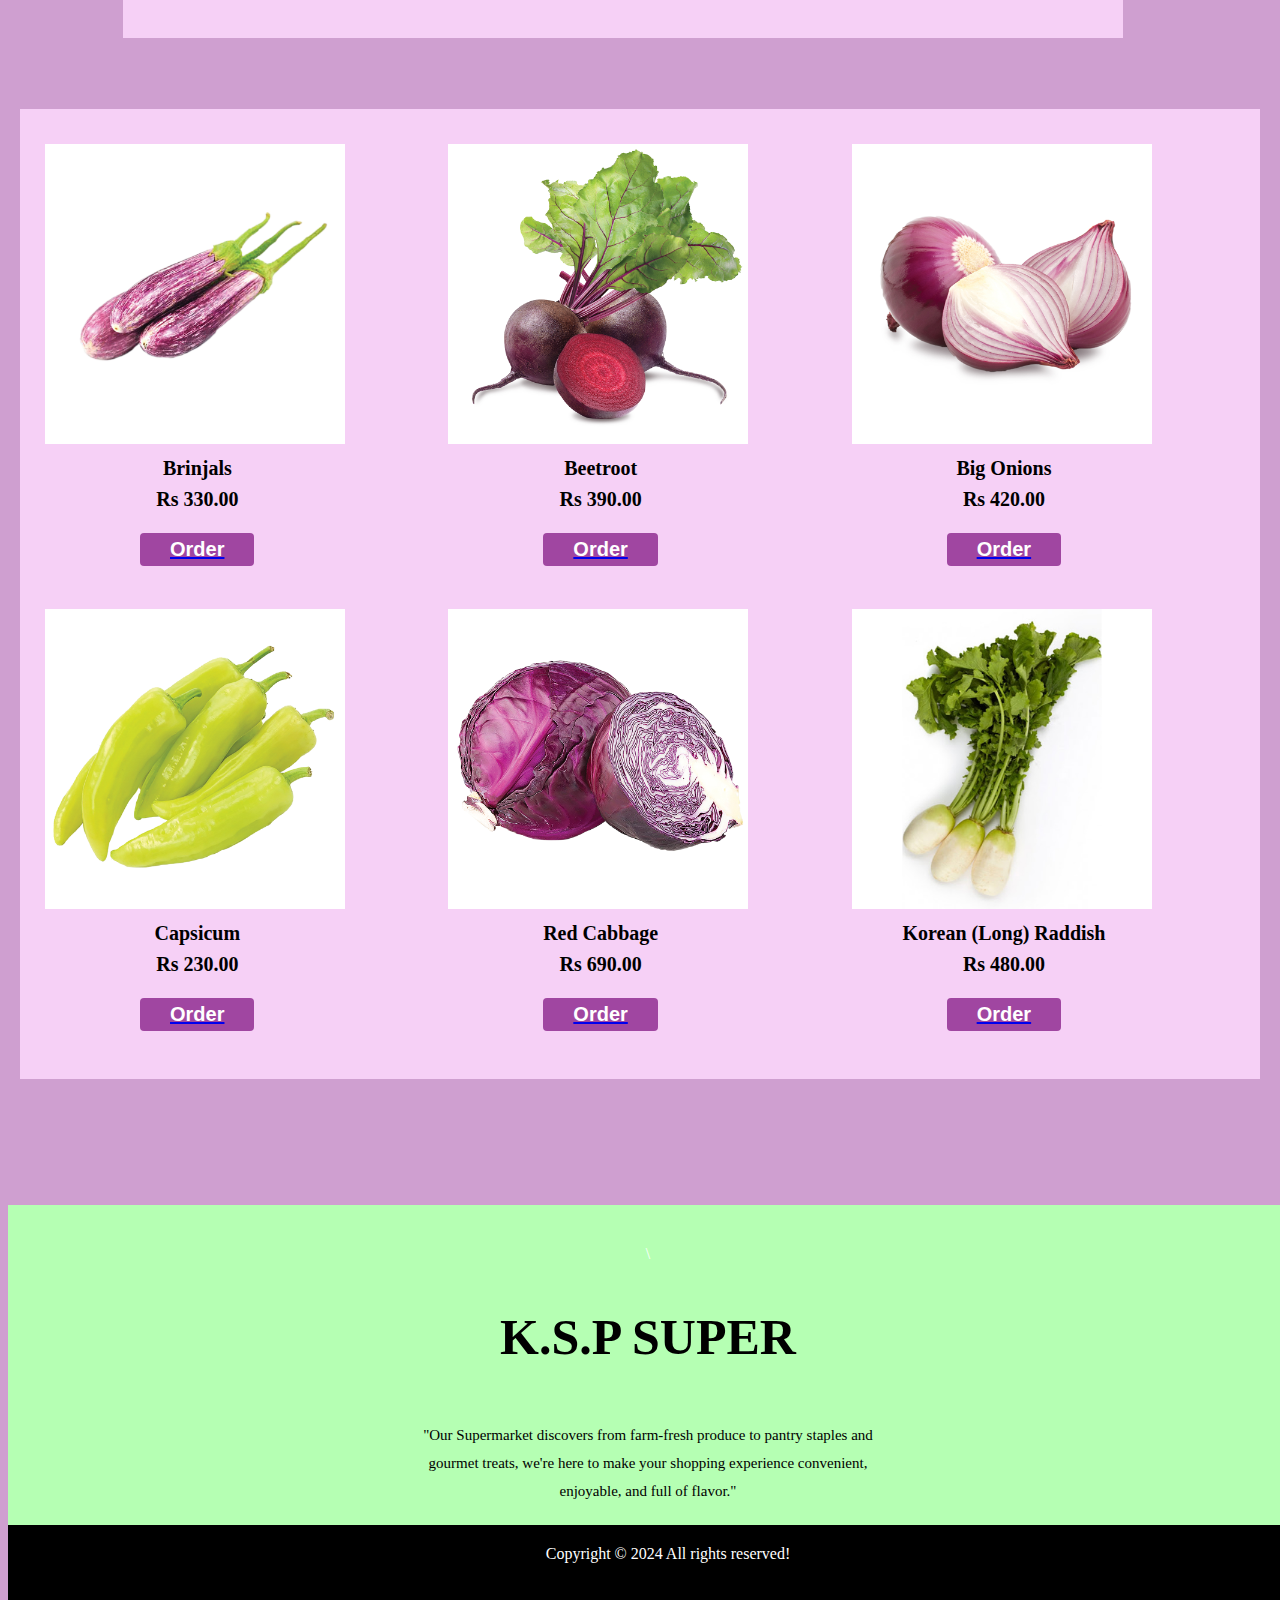
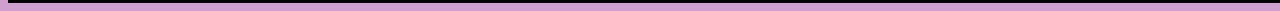
<file: vegetables.html>
<!DOCTYPE html>
    <head>
        <meta charset="UTF-8">
        <meta name="viewport" content="width=device-width, initial-scale=1.0"> <!--This will make the website responsive for different screen sizes-->
        <link rel="stylesheet" href="website.css">
    </head>
   
<body class="vege-body">
    <header id="mainHeader">
        <!--Header Logo (Website Logo) -->
        <a href="homepage.html"> <img src="Vegetables/Website Logo.jpg" alt="Logo" id="logo"> </a>
    
        <!--Navigation Bar-->
            <nav class="navbar">
                 <div class="topnav" id="myTopnav">
    
                    <a href="homepage.html" >Home</a>
                    <a href="aboutus.html">About Us</a>
                    <a href="diary.html">Dairy Products</a>
                    <a href="vegetables.html" class="active">Vegetables</a>
                    <a href="cosmetics.html">Cosmetics and Skincare</a>
                    <a href="order.html">Order Page</a>
                    <a href="regpage.html">Loyalty Registration</a>
                    
                </div>
            </nav>
    </header>
    
    <!-- vegetables heading-->
    <br><br><br><br><br><br><br>
    <h1><b>----------------------------------------------------------- VEGETABLES ------------------------------------------------------------ </b></h1>
    
    <!--Brief Intro-->
    <section class="vege-para">
        <p> "Step into freshness with our vibrant assortment of vegetables! From crisp greens to colorful peppers and robust root vegetables, our vegetable page offers a bountiful array of options to elevate your meals."
    
        </p> </section>
        <br><br><br><br><br><br><br><br>

    <!-- Three Venues -->
    <section class="three-venue">

        <img class="venue01"  src="Vegetables/Local Farmer Market.jpeg">
        
        <div class="venue01_text">

            <h1 class="venue01-topic"><u><center> Local Farmer Market </center> </u></h1><br>
            <p class="venue01-para">"Our supermarket proudly sources a variety of fresh vegetables from the vibrant local farmers' market. Located in the heart of our community, the market is a bustling hub where local farmers gather to sell their freshly harvested produce. Here, you'll find a colorful array of seasonal vegetables, from ripe tomatoes and crisp lettuce to fragrant herbs and root vegetables. By supporting local farmers, we ensure that our customers have access to the freshest, highest-quality vegetables available."
            </p>

        </div>

    </section>

    <br><br><br><br><br><br><br><br><br><br><br><br><br><br><br><br><br><br>
    <br><br><br><br><br><br><br>

    <section class="three-venue">
        

        <img class="venue02"  src="Vegetables/Organic Farm.jpg">
        
        <div class="venue02_text">

            <h1 class="venue02-topic"><u><center> Organic Farm </center> </u></h1><br>
            <p class="venue02-para">"We are committed to providing our customers with organic vegetables of the highest quality, which is why we partner with a nearby organic farm. Nestled in the picturesque countryside, the farm practices sustainable agriculture methods, free from synthetic pesticides and chemicals. From crunchy carrots and leafy greens to vibrant peppers and squash, our organic vegetables are grown with care and respect for the environment. By sourcing from this farm, customers get nutritious produce that's good for both their health and the planet"
            </p>

        </div>

    </section>

    <br><br><br><br><br><br><br><br><br><br><br><br><br><br><br><br><br><br>
    <br><br><br><br><br><br>

    <section class="three-venue">
        

        <img class="venue02"  src="Vegetables/Hydroponic Greenhouse.jpg">
        
        <div class="venue02_text">

            <h1 class="venue02-topic"><u><center> Hydroponic Greenhouse </center> </u></h1><br>
            <p class="venue03-para">"In addition to sourcing from local farmers and organic farms, we also offer a selection of vegetables grown in our own hydroponic greenhouse. Situated on the outskirts of town, our greenhouse utilizes innovative hydroponic technology to cultivate vegetables in a controlled environment. Here, vegetables thrive in nutrient-rich water solutions, without the need for soil. From plump tomatoes and crisp cucumbers to fresh lettuce and herbs, our greenhouse produces a consistent supply of high-quality, flavorful vegetables year-round."
            </p>

        </div>

    </section>

    <br><br><br><br><br><br><br><br><br><br><br><br><br><br><br>
    <br><br><br><br><br><br><br><br><br>
    

    <!-- Vegetables (Grid) -->

    <section class="items">


        <div class="item">

            <img src="Vegetables/Brinjals.jpg" alt="">
            <h4 class="grid-h4"> Brinjals </h4>
            <h4 class="grid-h4"> Rs 330.00 </h4>
            <br>

             <!-- Order Now Button -->
             <a href="order.html"><button class="order-button2"><b>Order</b></button></a>
             <br>

        </div>

        <div class="item">

            <img src="Vegetables/Beetroot.jpg" alt="">
            <h4 class="grid-h4"> Beetroot </h4>
            <h4 class="grid-h4"> Rs 390.00 </h4>
            <br>

             <!-- Order Now Button -->
             <a href="order.html"><button class="order-button2"><b>Order</b></button></a>
             <br>

        </div>
        
        <div class="item">

            <img src="Vegetables/Big onions.jpg" alt="">
            <h4 class="grid-h4"> Big Onions </h4>
            <h4 class="grid-h4"> Rs 420.00 </h4>
            <br>

             <!-- Order Now Button -->
             <a href="order.html"><button class="order-button2"><b>Order</b></button></a>
             <br>

        </div>

        <div class="item">

            <img src="Vegetables/Capsicum.jpg" alt="">
            <h4 class="grid-h4"> Capsicum </h4>
            <h4 class="grid-h4"> Rs 230.00 </h4>
            <br>

             <!-- Order Now Button -->
             <a href="order.html"><button class="order-button2"><b>Order</b></button></a>
             <br>

        </div>

        <div class="item">

            <img src="Vegetables/Red Cabbage.jpg" alt="">
            <h4 class="grid-h4"> Red Cabbage </h4>
            <h4 class="grid-h4"> Rs 690.00 </h4>
            <br>

             <!-- Order Now Button -->
             <a href="order.html"><button class="order-button2"><b>Order</b></button></a>
             <br>

        </div>

        <div class="item">

            <img src="Vegetables/Korean (Long) Raddish.jpg" alt="">
            <h4 class="grid-h4"> Korean (Long) Raddish </h4>
            <h4 class="grid-h4"> Rs 480.00 </h4>
            <br>

             <!-- Order Now Button -->
             <a href="order.html"><button class="order-button2"><b>Order</b></button></a>
             <br>

        </div>
        

    </section>


</body>

<br><br><br><br><br><br><br>


<footer>
    <div class="footer-content">\
        <br>
        <h3><b> K.S.P SUPER </b></h3> 
        <p>
            "Our Supermarket discovers from farm-fresh produce to pantry staples and gourmet treats, we're here to make your shopping experience convenient, enjoyable, and full of flavor."
        </p>

    </div>
    <div class="footer-bottom">
        <p><center>Copyright &copy; 2024 All rights reserved! </center> </p>
    </div>

    <!-- 
    Local Farmer market Image - Pinterest. (n.d.). Ann Arbor Farmers Market: Your New Favorite Destination. [online] Available at: https://pin.it/6Lqak1EiO [Accessed 8 May 2024].
    Organic Farm Image - www.google.com. (n.d.). The Real Climate Impact of Organic Farming - FoodPrint. [online] Available at: https://images.app.goo.gl/j8rdiop1dhQWSTVn6 [Accessed 8 May 2024].
    Hydroponic Greenhouse Image - www.google.com. (n.d.). Jenco Water Quality Blog | Hydroponics. [online] Available at: https://images.app.goo.gl/4dZ5dVHeVmPuUggUA [Accessed 8 May 2024].
    Big onions image :- Windows.net. (2019). Available at: https://essstr.blob.core.windows.net/essimg/ItemAsset/Pic914006.jpg [Accessed 12 May 2024].
    Brinjals image :- Windows.net. (2019). Available at: https://essstr.blob.core.windows.net/essimg/ItemAsset/Pic914008.jpg [Accessed 12 May 2024].
    Capsicum image :- Windows.net. (2019). Available at: https://essstr.blob.core.windows.net/essimg/ItemAsset/Pic915006.jpg [Accessed 12 May 2024].
    Red Cabbage image :- Windows.net. (2019). Available at: https://essstr.blob.core.windows.net/essimg/ItemAsset/Pic913059.jpg [Accessed 12 May 2024].
    Beetroot image :- Windows.net. (2019). Available at: https://essstr.blob.core.windows.net/essimg/ItemAsset/Pic915002.jpg [Accessed 12 May 2024].
    Korean (Long) Raddish image :- Windows.net. (2021). Available at: https://essstr.blob.core.windows.net/essimg/ItemAsset/Pic913053.jpg [Accessed 12 May 2024]. -->

</footer>
</file>
<file: website.css>
body{
    background-color: rgb(137, 200, 137);
}

/* Add a black background color to the top navigation */
.topnav {
    background-color: #333;
    overflow: hidden;
  }
  
/* Style the links inside the navigation bar */
.topnav a {
    float: left;
    display: block;
    color: #f2f2f2;
    text-align: center;
    padding: 14px 16px;
    text-decoration: none;
    font-size: 17px;
}
  
/* Change the color of links on hover */
.topnav a:hover {
    background-color: #ddd;
    color: black;
}
  
/* Add an active class to highlight the current page */
.topnav a.active {
    background-color: #04AA6D;
    color: white;
}
  
/* Hide the link that should open and close the topnav on small screens */
  .topnav .icon {
    display: none;
}

header{
    position: absolute;
    top: 0;
    left: 0;
    width: 100%;
    padding: 30px 10px;
    
    display: flex;
    justify-content: space-between;
    align-items: center;
    z-index: 100;
}


#logo{
    width: 87px;;
    height: 87px;
    margin-top: 5px;
    opacity: 1px;
}

.container {
    position: relative;
  }
  
  .center {
    position: absolute;
    top: 40%;
    left: 50%;
    transform: translate(-50%, -50%);
    font-size: 53px;
    font-family:fantasy;
    color: rgb(255, 255, 255);
    letter-spacing: 2px;
    text-align: center;

    background-color:rgb(80, 120, 80);
    position: absolute;
    width: 50%;
    margin-left: 1%;
    padding: 20px;
 }
  
  .center2 {
    position: absolute;
    top: 54%;
    left: 50%;
    transform: translate(-50%, -50%);
    font-size: 18px;
    font-family: Arial, Helvetica, sans-serif;
    color: aliceblue;
    text-align: center;

    background-color:rgb(80, 120, 80);
    width: 50%;
    margin-left: 1%;
    padding: 20px;
  }

.productimg { 
    width: 100%;
    height: auto;
    opacity: 0.8;    
}

/* .freshproduce{
    text-align: center;
    font-size: 25px;
    text-decoration: wavy;
    font-family: 'Times New Roman', Times, serif;
    margin-left: auto;
    margin-right: auto;
    background-color: rgb(215, 241, 215);
}

.freshimg{
    display: block;
    margin-left: 1%;
    width: 50%;
    height: auto;
        */

/* .fresh-produce-div{
    margin-right: 50%;
    background-color: lightgrey;
    width: 900px;
    border: 15px solid rgb(226, 238, 226);
    border: 15px solid rgb(28, 181, 28);
    padding: 50px;
    text-align: center;
    margin: auto;
  }

.fresh-produce-div2{
  margin-right: 50%;
  background-color: lightgrey;
  width: 900px;
  border: 15px solid rgb(226, 238, 226);
  border: 15px solid rgb(28, 181, 28);
  padding: 50px;
  text-align: center;
  margin: auto;
} */

/* .diarydelights{
  text-align: center;
  font-size: 25px;
  text-decoration: wavy;
  font-family: 'Times New Roman', Times, serif;
  margin-left: auto;
  margin-right: auto;
  background-color: rgb(247, 231, 167);
}
.diaryimg{
  display: block;
  margin-left: auto;
  margin-right: auto;
  width: 50%;
  width: 100%;
  height: auto;
}

.diarydelights-div{
  margin-right: 50%;
  background-color: rgb(243, 236, 182);
  width: 900px;
  border: 15px solid rgb(226, 238, 226);
  border: 15px solid rgb(168, 149, 3);
  padding: 50px;
  text-align: center;
  margin: auto;
}

.diarydelights-div2{
margin-right: 50%;
background-color: rgb(243, 236, 182);
width: 900px;
border: 15px solid rgb(226, 238, 226);
border: 15px solid rgb(168, 149, 3);
padding: 50px;
text-align: center;
margin: auto;
}

.beautypage{
  text-align: center;
  font-size: 25px;
  text-decoration: wavy;
  font-family: 'Times New Roman', Times, serif;
  margin-left: auto;
  margin-right: auto;
  background-color: rgb(164, 156, 121);
}
.beautyimg{
  display: block;
  margin-left: auto;
  margin-right: auto;
  width: 50%;
  width: 100%;
  height: auto;
}

.beauty-div{
  margin-right: 50%;
  background-color:  rgb(193, 178, 66);
  width: 900px;
  border: 15px solid rgb(226, 238, 226);
  border: 15px solid rgb(111, 101, 20);
  padding: 50px;
  text-align: center;
  margin: auto;
}

.beauty-div2{
margin-right: 50%;
background-color: rgb(193, 178, 66);
width: 900px;
border: 15px solid rgb(226, 238, 226);
border: 15px solid rgb(111, 101, 20);
padding: 50px;
text-align: center;
margin: auto;
} */

.aboutus{
  text-align: center;
  font-size: 25px;
  text-decoration: wavy;
  font-family: 'Times New Roman', Times, serif;
  margin-left: auto;
  margin-right: auto;

}

.mainbranch{
  float: left;
  width: 50%;
}

.mainbranch_body{
  background-color:rgb(173, 238, 173);
  position: absolute;
  width: 80%;
  margin-left: 9%;
  margin-right: auto;
  padding: 20px;
}

.mainbranch_text{
  text-align: center;
  align-items: center;
  margin-left: 52%;

}

.mainbranch-topic{
  font-size: 27px;
}

.mainbranch-para{
  font-size: 18px;
  line-height: 25px;
}

.branch2_body{
  background-color:rgb(173, 238, 173);
  position: absolute;
  width: 80%;
  margin-left: 9%;
  margin-right: auto;
  padding: 20px;
  
}

.branch2_text{
  text-align: center;
  align-items: center;
  margin-left: 52%;
}

.branch2-topic{
  font-size: 27px;
}

.branch2-para{
  font-size: 18px;
  line-height: 25px;
}
.branch2{
  float: left;
  width: 50%;
}

.summary-table{
  position: absolute;
  width: 70%;
  margin-left: 15%;
  margin-right: auto;

}

th {
  text-align: left;
}

.summary-table , th , td {
  border: 1px solid #000;
  border-collapse: collapse;
}

.th , td {
  padding: 10px;
}

.first-table {
  background-color: rgb(173, 238, 173);
}

.second-table {
  background-color: azure;
}

.diary-para{
  position: absolute;
  width: 60%;
  height: auto;
  margin-left: 20%;
  margin-right: auto;
  padding: 5px;
  align-items: center;
  text-align: center;
  font-size: 17px;
  font-family: Arial, Helvetica, sans-serif;
  font-weight: 100;
}

.diary-body{
  background-color: rgb(255, 235, 211);
}

.flex-img{
  width: 300px;
  height: 300px;
  object-fit: cover;
  padding: 5px;
  justify-content: center;
}

.flex-container{
  display: flex;
  max-width: 1200px;
  width: 100%;
  flex-wrap: wrap;
  justify-content: center;
  background-color: rgb(249, 218, 179);;
  margin-left: auto;
  margin-right: auto;
  column-gap: 10px;
  row-gap: 20px;
}

.flex-img:hover{
  cursor: pointer;
  opacity: 0.5;
  transition: 0.5s;
}

.order-button{
  padding: 5px 30px;
  border: black 1px;
  outline: none;
  background-color: rgb(143, 103, 55);
  color: white;
  cursor: pointer;
  border-radius: 4px;
  font-size: 20px;
  display: block;
  margin-left: 100px;
  text-decoration: none;
}

.flex-h4{
  text-align: center;
  padding: 4px;
  margin-top: auto;
  margin-bottom: auto;
  font-size: 20px;
}


/* .order-now-p{
  font-size: 20px;
  line-height: 140%;
} */

footer{
  position: relative;
  bottom: 0;
  left: 0;
  right: 0;
  background: #b5ffb3;
  height: auto;
  width: 100vw;
  padding-top: 40px;
  color: #fff;
}

.footer-content{
  display: flex;
  align-items: center;
  justify-content: center;
  flex-direction: column;
  text-align: center;
}

.footer-content h3{
  font-size: 50px;
  font-weight: 500;
  text-transform: capitalize;
  line-height: 3rem;
  color: #000;
}
.footer-content p{
  max-width: 500px;
  margin: 10px auto;
  line-height: 28px;
  font-size: 14px;
  color: #000000;
  margin-bottom: 20px;
  font-size: 15px;
}

.footer-bottom{
  background: #000;
  width: 100vw;
  padding: 20px;
  padding-bottom: 40px;
  text-align: center;
}
.footer-bottom p{
float: left;
  font-size: 14px;
  word-spacing: 2px;
  text-transform: capitalize;
}
.footer-bottom p a{
color:#44bae8;
font-size: 16px;
text-decoration: none;
}
.footer-bottom span{
  text-transform: uppercase;
  opacity: .4;
  font-weight: 200;
}

.vege-para{
  position: absolute;
  width: 60%;
  height: auto;
  margin-left: 20%;
  margin-right: auto;
  padding: 5px;
  align-items: center;
  text-align: center;
  font-size: 17px;
  font-family: Arial, Helvetica, sans-serif;
  font-weight: 100;
}

.vege-body{
  background-color: rgb(207, 159, 208);
}

.about-us-body{
  background-color: rgb(121, 235, 121);
}

.three-venue{
  background-color:rgb(246, 208, 246);
  position: absolute;
  width: 75%;
  margin-left: 9%;
  margin-right: auto;
  padding: 20px;
  
}

.venue01_text{
  text-align: center;
  align-items: center;
  margin-right: 1%;
}

.venue01-topic{
  font-size: 27px;
}

.venue01-para{
  font-size: 18px;
  line-height: 25px;
  margin-right: 43%;
  text-align: center;

}
.venue01{
  float: right;
  width: 40%;
}

.venue02_text{
  text-align: center;
  align-items: center;
  margin-right: 1%;
}

.venue02-topic{
  font-size: 27px;
}

.venue02-para{
  font-size: 18px;
  line-height: 25px;
  margin-right: 43%;
  text-align: center;
}
.venue02{
  float: right;
  width: 40%;
}

.three-venue2{
  background-color:rgb(246, 208, 246);
  position: absolute;
  width: 80%;
  margin-left: 9%;
  margin-right: auto;
  padding: 20px;
}

.venue03-para{
  font-size: 18px;
  line-height: 25px;
  margin-right: 43%;
  text-align: center;
}

.footer-content{
  justify-content:auto;
}

.fresh-produce-divv{
  font-size: 18px;
  line-height: 25px;
}

.fresh{
  float: left;
  width: 50%;
}

.fresh_body{
  background-color:rgb(185, 245, 185);
  position: absolute;
  width: 80%;
  margin-left: 9%;
  margin-right: auto;
  padding: 20px;
}

.fresh_text{
  text-align: center;
  align-items: center;
  margin-left: 53%;
  font-size: 20px;
  line-height: 25px;
  margin-top: 4%;
}

.fresh-topic{
  font-size: 189%;
}

.dairy_body{
  background-color:rgb(249, 237, 189);
  position: absolute;
  width: 80%;
  margin-left: 9%;
  margin-right: auto;
  padding: 20px;
}

.beauty_body{
  background-color:rgb(205, 195, 149);
  position: absolute;
  width: 80%;
  margin-left: 9%;
  margin-right: auto;
  padding: 20px;
}

.items{
  display: grid;
  grid-template-columns: repeat(3, 1fr);
  padding: 30px 20px;
  grid-column-gap: 10px;
  grid-row-gap: 20px;
  max-width: 1200px;
  width: 100%;
  justify-content: center;
  background-color: rgb(246, 208, 246);
  margin-right: auto;
  margin-left: auto;

}

.item img{
  width: 300px;
  height: 300px;
  object-fit: cover;
  padding: 5px;
  justify-content: center;
}

.grid-h4{
  margin-right: 20%;
  text-align: center;
  padding: 4px;
  margin-top: auto;
  margin-bottom: auto;
  font-size: 20px;
}

.item img:hover{
  cursor: pointer;
  opacity: 0.5;
  transition: 0.5s;
}

.order-button2{
  padding: 5px 30px;
  border: black 1px;
  outline: none;
  background-color: rgb(160, 70, 161);
  color: white;
  cursor: pointer;
  border-radius: 4px;
  font-size: 20px;
  display: block;
  margin-left: 100px;
  text-decoration: none;
}

.cosmetics-body{
  background-color:#f9b1a9;
}

.cos-h4{
  margin-right: 5%;
  text-align: center;
  padding: 4px;
  margin-top: auto;
  margin-bottom: auto;
  font-size: 20px;
}

.cos-product-table{
  border-spacing: 20px;
}

.cos-product-table-data{
  text-align: center;
  justify-content: center;
  border-radius: 20px;
  padding-top: 10px;
  padding-left: 10px;
  padding-right: 10px;
  width: 10%;
  background-color: #fdcfca;
  margin-right: 50%;
  margin-left: 50%;
}

.cosmetics-image:hover{
  cursor: pointer;
  opacity: 0.5;
  transition: 0.5s;
  background-color: #f9b1a9;
}

.cosmetics-image{
  width: 300px;
  height: 300px;
  object-fit: cover;
  padding: 5px;
  justify-content: center;
}

@media only screen and (max-width: 600px) {  
  .cos-product-table-row {
    display: flex;
    flex-wrap: wrap;
    justify-content: center;
    align-items: center;
  }
  .cos-product-table-data {
    flex: 50%;    
    margin-bottom: 20px;
  }
}

.order-button3{
  padding: 5px 30px;
  border: black 1px;
  outline: none;
  background-color: #b9675d;
  color: white;
  cursor: pointer;
  border-radius: 4px;
  font-size: 20px;
  display: block;
  margin-left: 160px;
  text-decoration: none;
}

.order-body{
  background-color: #f8f4d2;
}

.order-form{
  background-color: #ede491;
  width: 80%;
  align-items: center;
  margin-left: 10%;
  border-radius: 10px;
}

.order-heading{
  font-size: 25px;
  margin-left: 20px;
}

.textarea{
  font-family: 'Gill Sans', 'Gill Sans MT', Calibri, 'Trebuchet MS', sans-serif;
  font-size: medium;
  margin-bottom: -25px;
}


.product-text{
  width: 35%;
  margin-left: 20px;
  border: 1px solid #ccc;
  padding: 10px;
  outline: none;
  border-radius: 5px;
}

.name {
  height: 20px;
  width: 50%;
  margin-left: 20px;
  border: 1px solid #ccc;
  padding: 10px;
  outline: none;
  border-radius: 5px;
}

.phoneno2 {
  height: 20px;
  width: 50%;
  margin-left: 20px;
  border: 1px solid #ccc;
  padding: 10px;
  outline: none;
  border-radius: 5px;
}

.email2 {
  height: 20px;
  width: 50%;
  margin-left: 20px;
  border: 1px solid #ccc;
  padding: 10px;
  outline: none;
  border-radius: 5px;
}

.address {
  height: 20px;
  width: 50%;
  margin-left: 20px;
  border: 1px solid #ccc;
  padding: 10px;
  outline: none;
  border-radius: 5px;
}

.city {
  height: 20px;
  width: 50%;
  margin-left: 20px;
  border: 1px solid #ccc;
  padding: 10px;
  outline: none;
  border-radius: 5px;
}

.zipcode {
  height: 20px;
  width: 50%;
  margin-left: 20px;
  border: 1px solid #ccc;
  padding: 10px;
  outline: none;
  border-radius: 5px;
}

.payment {
  width: 51.6%;
  margin-left: 20px;
  border: 1px solid #ccc;
  padding: 10px;
  outline: none;
  border-radius: 5px;
}

.cardno {
  height: 20px;
  width: 50%;
  margin-left: 20px;
  border: 1px solid #ccc;
  padding: 10px;
  outline: none;
  border-radius: 5px;
}

.exdate {
  height: 20px;
  width: 50%;
  margin-left: 20px;
  border: 1px solid #ccc;
  padding: 10px;
  outline: none;
  border-radius: 5px;
}

.cvv {
  height: 20px;
  width: 50%;
  margin-left: 20px;
  border: 1px solid #ccc;
  padding: 10px;
  outline: none;
  border-radius: 5px;
}

.star{
  color: red;
}

.order-btn {
  background-color: #000000;
  color: white;
  padding: 10px 20px;
  border: none;
  border-radius: 5px;
  cursor: pointer;
  margin-left: 50%;
  font-size: 16px;

}


.order-subheading{
  font-size: 20px;
  margin-left: 20px;
}

.regpage-body{
  background-color:#E6F7FF;
}

.scheme01{
  float: left;
  width: 30%;
}

.scheme01_body{
  background-color:#73bfe2;
  position: absolute;
  width: 65%;
  margin-left: 15%;
  margin-right: auto;
  padding: 20px;
}

.scheme01_text{
  text-align: center;
  align-items: center;
  margin-left: 34%;
  font-size: 20px;
  line-height: 25px;
  margin-top: 3%;
}

.scheme01-topic{
  font-size: 189%;
}

.scheme01-topic2{
  font-size: 189%;
  margin: left;
}

.aboutlr {
  padding: 5px 15px;
  margin-top: 7.6px;
  margin-bottom: 7.6px;
  display: flex;
  text-align: center;
  align-items: center;
  background-color: #73bfe2;
  border-radius: 10px;
}

.lrtable {
  border: 1px solid rgb(0, 0, 0);
  border-collapse: collapse;
}

.lrscheme {
  padding: 15px 15px;
  margin-top: 7.6px;
  margin-bottom: 7.6px;
  background-color: #f1f1f1;
  border-radius: 10px;
}

.registrationform {
  padding: 0px 15px;
  padding-top: 1px;  
  padding-bottom: 15px;
  margin-top: 7.6px;
  background-color: #73bfe2;
  border-radius: 10px;
  width: 66%;
  margin-left: 15%;
}

.firstname {
  height: 20px;
  width: 50%;
  margin-left: 20px;
  border: 1px solid #ccc;
  padding: 10px;
  outline: none;
  border-radius: 5px;
}

.lastname {
  height: 20px;
  width: 50%;
  margin-left: 20px;
  border: 1px solid #ccc;
  padding: 10px;
  outline: none;
  border-radius: 5px;
}

.email1 {
  height: 20px;
  width: 50%;
  margin-left: 20px;
  border: 1px solid #ccc;
  padding: 10px;
  outline: none;
  border-radius: 5px;
}

.phoneno1 {
  height: 20px;
  width: 50%;
  margin-left: 20px;
  border: 1px solid #ccc;
  padding: 10px;
  outline: none;
  border-radius: 5px;
}

.bday {
  height: 20px;
  width: 50%;
  margin-left: 20px;
  border: 1px solid #ccc;
  padding: 10px;
  outline: none;
  border-radius: 5px;
}

.loyaltyscheme{
  width: 51.6%;
  margin-left: 20px;
  border: 1px solid #ccc;
  padding: 10px;
  outline: none;
  border-radius: 5px;
}
  
.star{
  color: red;
}
  
.submit {
  font-family: 'Gill Sans', 'Gill Sans MT', Calibri, 'Trebuchet MS', sans-serif;
  background-color: #000000;
  color: white;
  padding: 10px 20px;
  border: none;
  border-radius: 5px;
  cursor: pointer;
  margin-left: 20px;
  font-size: larger;
}

/* Meida Queries */



/* For tablets */
@media screen and (max-width: 768px) {
  header {
      flex-direction: column;
      padding: 20px 10px;
  }

  .topnav a {
      float: none;
      display: block;
      text-align: left;
  }

  .container .center, .container .center2 {
      width: 80%;
  }

  .fresh_body, .dairy_body, .beauty_body {
      width: 95%;
      margin-left: 2.5%;
  }

  .fresh_text, .center, .center2 {
      font-size: 16px;
  }

  .items {
      grid-template-columns: repeat(2, 1fr);
  }
}

/* For mobile phones */
@media screen and (max-width: 480px) {
  header {
      flex-direction: column;
      padding: 10px 5px;
  }

  #logo {
      width: 60px;
      height: 60px;
  }

  .topnav a {
      float: none;
      display: block;
      text-align: left;
      font-size: 14px;
      padding: 10px;
  }

  .container .center, .container .center2 {
      width: 90%;
      font-size: 14px;
  }

  .fresh_text, .center, .center2 {
      font-size: 12px;
  }

  .fresh_body, .dairy_body, .beauty_body {
      width: 100%;
      margin-left: 0;
  }

  .items {
      grid-template-columns: 1fr;
  }
}

@media (max-width: 1200px) {
  .center, .center2 {
      width: 70%;
      font-size: 40px;
  }
}

@media (max-width: 992px) {
  .center, .center2 {
      width: 80%;
      font-size: 35px;
  }

  .fresh_text, .dairy_text, .beauty_text {
      margin-left: 0;
      text-align: center;
  }
}

@media (max-width: 768px) {
  .topnav a {
      float: none;
      display: block;
      text-align: left;
  }

  header {
      flex-direction: column;
      align-items: flex-start;
  }

  .center, .center2 {
      width: 90%;
      font-size: 25px;
  }

  .productimg {
      height: auto;
  }
}

@media (max-width: 576px) {
  .topnav {
      display: block;
  }

  .topnav a {
      display: block;
      text-align: left;
  }

  header {
      flex-direction: column;
      align-items: flex-start;
  }

  .center, .center2 {
      width: 100%;
      font-size: 20px;
  }
}
</file>
